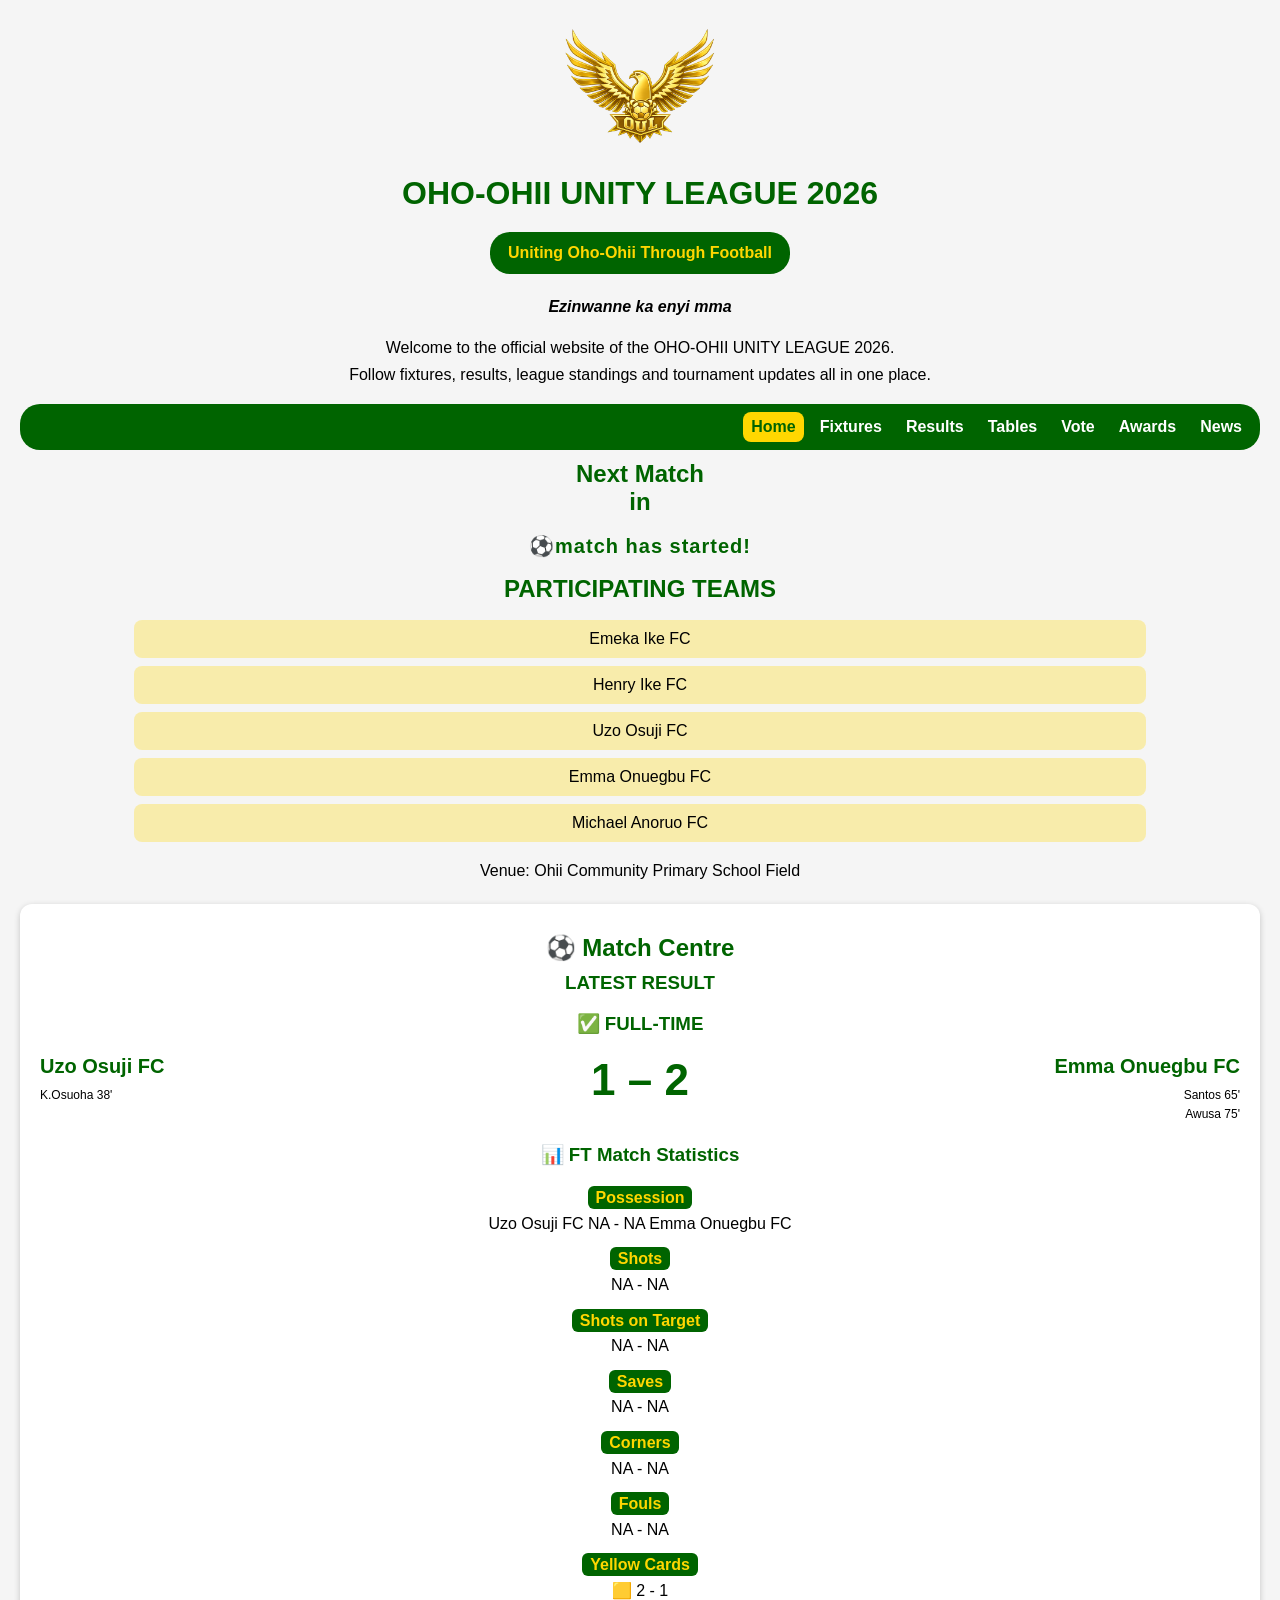
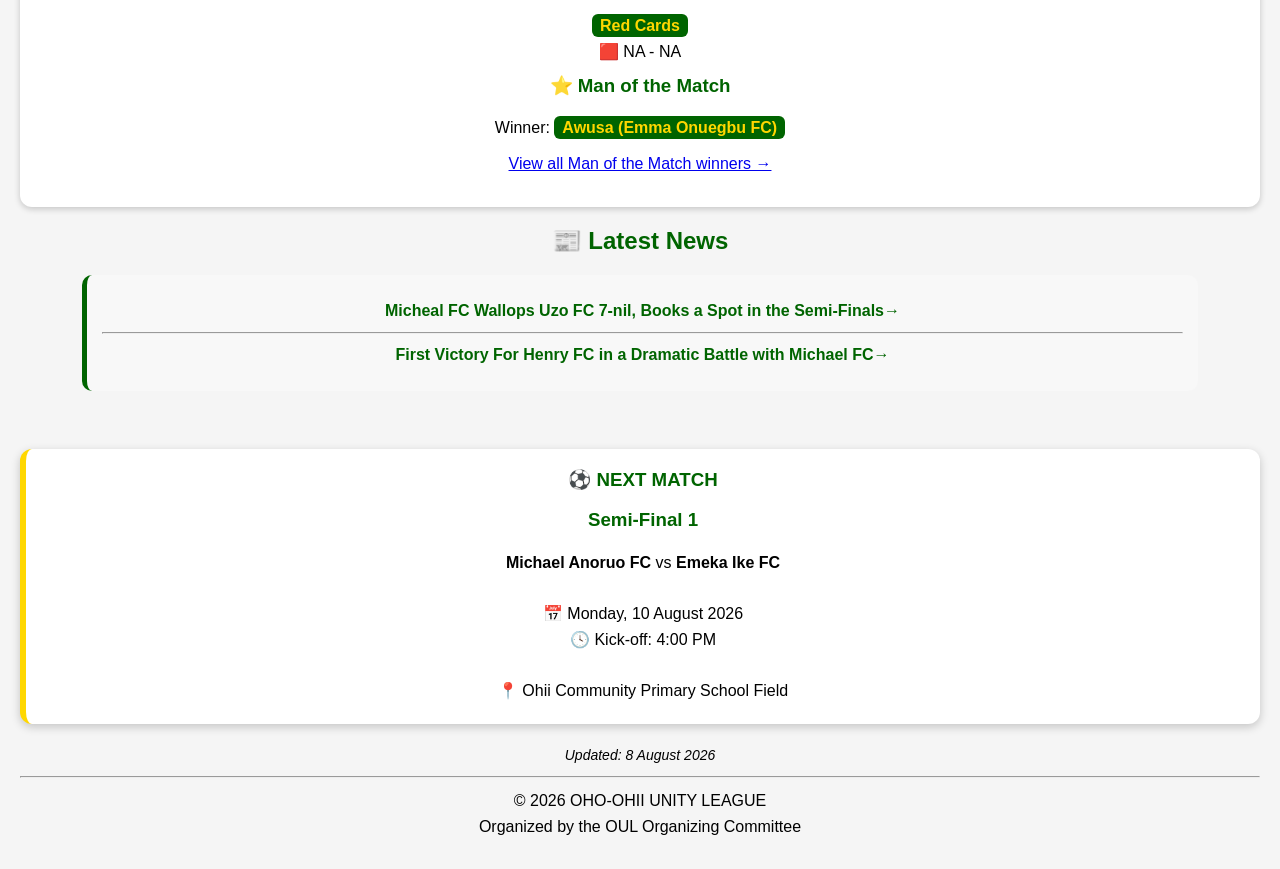
<file: index.html>
<!DOCTYPE html>
<html>
<head>
   <meta charset="UTF-8">
   <meta name="viewport" content="width=device-width, initial-scale=1.0">
    
      <title>OHO-0HII UNITY LEAGUE</title>
      <link rel="stylesheet" href="style.css">
</head>
<body>
    <img src="OUL logo2.png" alt="OUL Logo" width="150">
  <h1>OHO-OHII UNITY LEAGUE 2026</h1>
<p class="tagline">
Uniting Oho-Ohii Through Football
</p>
<p><em><strong>Ezinwanne ka enyi mma</strong></em></p>

<p class="welcome">
Welcome to the official website of the
OHO-OHII UNITY LEAGUE 2026.<br>
Follow fixtures, results, league standings and tournament updates all in one place.
</p>
 <div class="navbar">
    <div class="menu-icon" onclick="toggleMenu()">
        &#9776;
    </div>

    <div class="nav-links" id="navLinks">
        <a href="index.html" class="active">Home</a>
        <a href="fixtures.html">Fixtures</a>
        <a href="results.html">Results</a>
        <a href="tables.html">Tables</a>
        <a href="vote.html">Vote</a>
        <a href="awards.html">Awards</a>
        <a href="news.html">News</a>
     </div>
</div>
  <h2>Next Match<br>in</h2>
  <p id="countdown"></p>
  <h2>PARTICIPATING TEAMS</h2>
  <ul>
    <li>Emeka Ike FC</li>
    <li>Henry Ike FC</li>
    <li>Uzo Osuji FC</li>
    <li>Emma Onuegbu FC</li>
    <li>Michael Anoruo FC</li>
  </ul>
  <p>Venue: Ohii Community Primary School Field
  </p>
    
    <div class="result-card">
      
   <h2>⚽ Match Centre</h2>
  <h3>LATEST RESULT</h3>
  <h3>✅ FULL-TIME</h3>
<div class="scoreline">

    <div class="home-team">
      
        <div class="team-name">Uzo Osuji FC</div>
        
        <div class="scorers">
            K.Osuoha 38'<br>
            
        </div>
    </div>
    
    <div class="score">
        1 – 2
    </div>
    
    <div class="away-team">
        <div class="team-name">Emma Onuegbu FC</div>
        <div class="scorers">
           Santos 65' <br>
           Awusa 75'<br>
           
          
        
        </div>
    </div>

</div>


<h3>📊 FT Match Statistics</h3>

<p><strong>Possession</strong><br>
Uzo Osuji FC NA - NA Emma Onuegbu FC
</p>

<p><strong>Shots</strong><br>
 NA - NA
</p>
<p><strong>Shots on Target</strong><br>
NA - NA
</p>
<p><strong>Saves</strong><br>
NA - NA
</p>
<p><strong>Corners</strong><br>
NA - NA
</p>

<p><strong>Fouls</strong><br>
NA - NA
</p>

<p><strong>Yellow Cards</strong><br>
🟨 2 - 1
</p>

<p><strong>Red Cards</strong><br>
🟥 NA - NA
</p>
<h3>⭐ Man of the Match</h3>

<p>
Winner: <strong>Awusa (Emma Onuegbu FC)</strong>
</p>

<p>
<a href="motm.html">View all Man of the Match winners →</a>
</p>
</div>

<h2>📰 Latest News</h2>
<div class="news-card">
<p>
<a href="news.html">
  Micheal FC Wallops Uzo FC 7-nil, Books a Spot in the Semi-Finals→
</a>
</p>
<hr>
<p>
<a href="news.html">
First Victory For Henry FC in a Dramatic Battle with Michael FC→
</a>
</p>

</div>

 <br>

<div class="match-card">

  <h3>⚽ NEXT MATCH</h3>
   <h3>Semi-Final 1</h3>
    <p>
    <strong>Michael Anoruo FC</strong>
         vs
     <strong>Emeka Ike FC</strong>
      <br><br>
       📅 Monday, 10 August 2026
        <br>
       🕓 Kick-off: 4:00 PM
      <br><br>

     📍 Ohii Community Primary School Field
</p>
</div>



<footer>

<p class="last-updated">Updated: 8 August 2026</p>

<hr>

<p>
© 2026 OHO-OHII UNITY LEAGUE

<br>

Organized by the OUL Organizing Committee

</p>

</footer>

    <script src="script.js"></script>
</body>
</html>
</file>
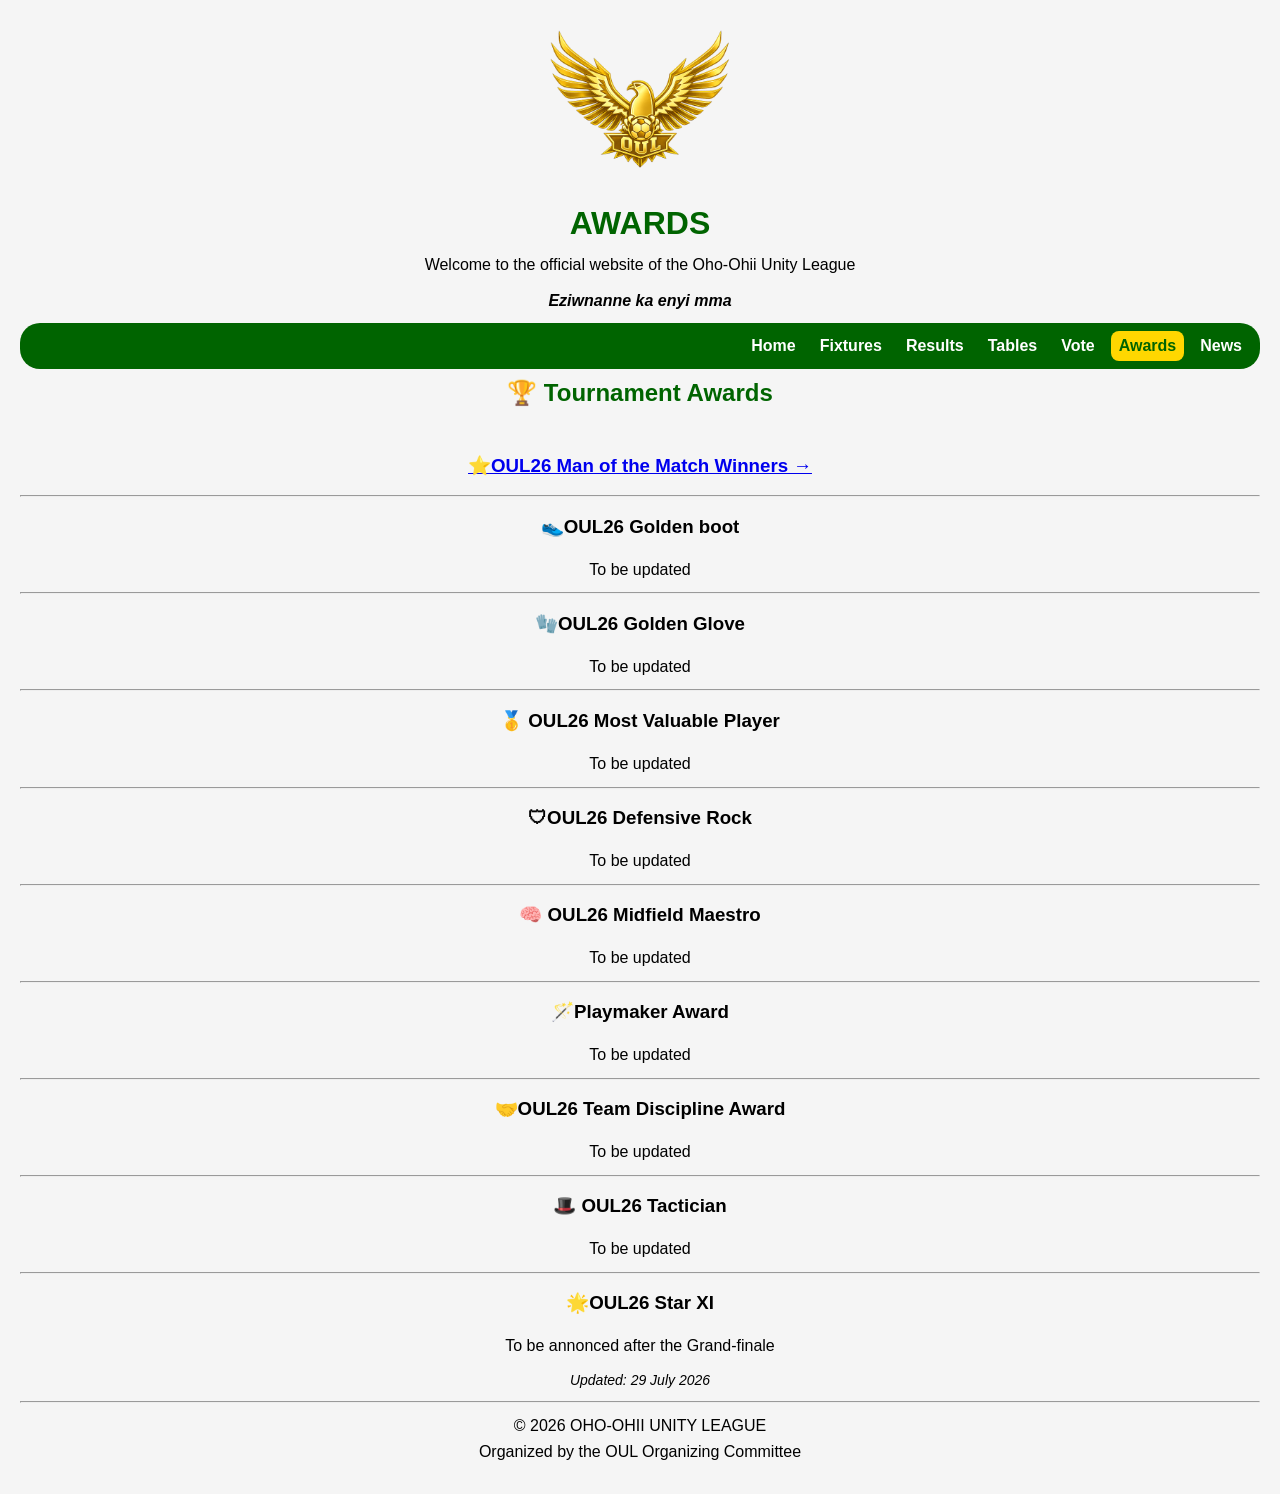
<file: awards.html>
<html>
<head>
   <meta charset="UTF-8">
   <meta name="viewport" content="width=device-width, initial-scale=1.0">
    
      <title>OHO-0HII UNITY LEAGUE</title>
      <link rel="stylesheet" href="style.css">
</head>
<body>
    <img src="OUL logo2.png" alt="OUL Logo" width="180">
  <h1>AWARDS</h1>
  <p>Welcome to the official website of the Oho-Ohii Unity League</p>
  <p><strong><em>Eziwnanne ka enyi mma</em></strong> 
  </p>
<div class="navbar">
    <div class="menu-icon" onclick="toggleMenu()">
        &#9776;
    </div>

    <div class="nav-links" id="navLinks">
        <a href="index.html">Home</a>
        <a href="fixtures.html">Fixtures</a>
        <a href="results.html">Results</a>
        <a href="tables.html">Tables</a>
        <a href="vote.html">Vote</a>
        <a href="awards.html" class="active">Awards</a>
         <a href="news.html">News</a>
    </div>
</div>
<h2>🏆 Tournament Awards</h2>
<br>
 <h3>
    <a href="motm.html">⭐OUL26 Man of the Match Winners →</a>
  </h3>
<hr>

<h3>&#128095;OUL26 Golden boot</h3>
 <p>To be updated</p>
 
 <hr>
 
 <h3>&#x1F9E4;OUL26 Golden Glove</h3>
  <p>To be updated</p>
  
  <hr>
  
 <h3>&#129351; OUL26 Most Valuable Player</h3>
 <p>To be updated</p>
 
 <hr>
 
 <h3>&#128737;OUL26 Defensive Rock</h3>
 <p>To be updated</p>
 
 <hr>
 
 <h3>&#129504; OUL26 Midfield Maestro</h3>
 <p>To be updated</p>
 
 <hr>
 
<h3>&#x1FA84;Playmaker Award</h3>
 <p>To be updated</p>
 
 <hr>
 
 <h3>&#129309;OUL26 Team Discipline Award</h3>
<p>To be updated</p>

<hr>

<h3>&#127913; OUL26 Tactician</h3>
<p>To be updated</p>

<hr>

 <h3>&#127775;OUL26 Star XI</h3>
 <p>To be annonced after the Grand-finale</p>
 
 
 
 <footer>
<p class="last-updated">Updated: 29 July 2026</p>

<hr>

<p>
© 2026 OHO-OHII UNITY LEAGUE

<br>

Organized by the OUL Organizing Committee

</p>

</footer>
  <script src="script.js"></script>
  </body>
</file>
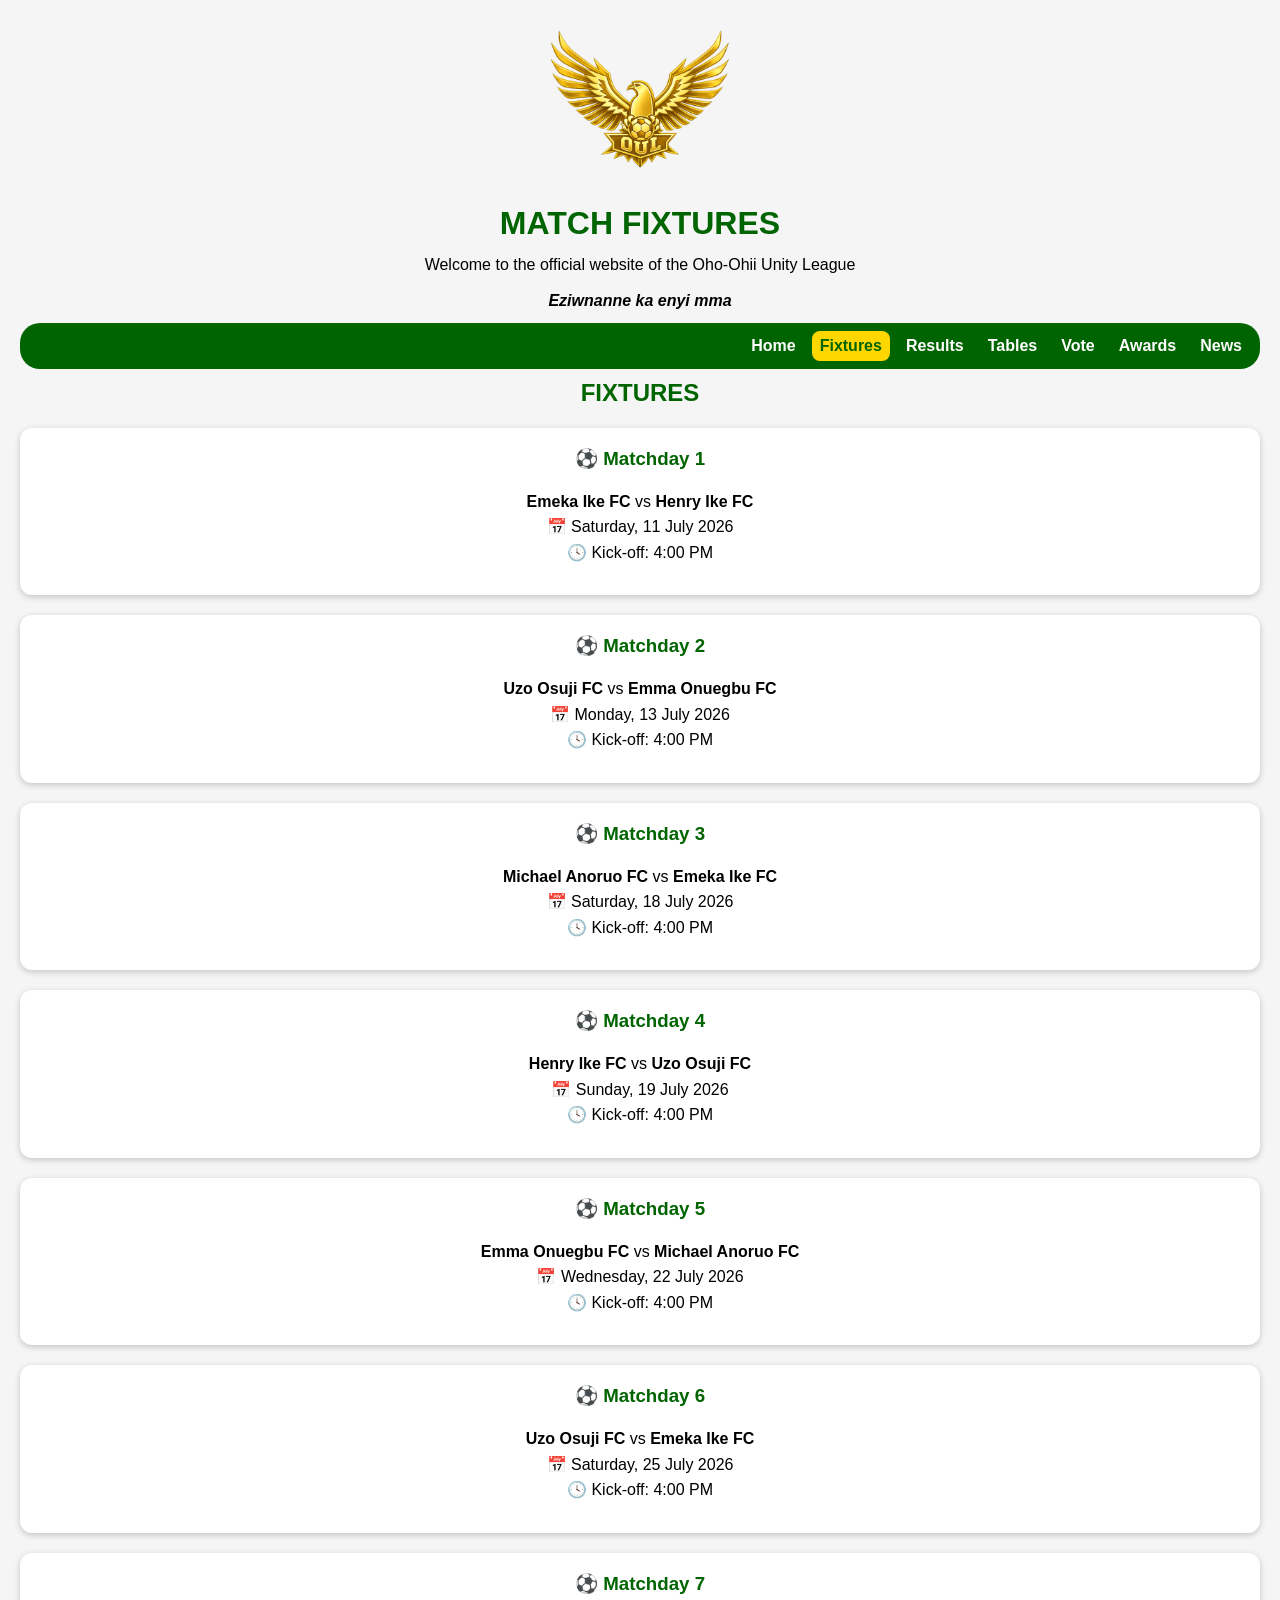
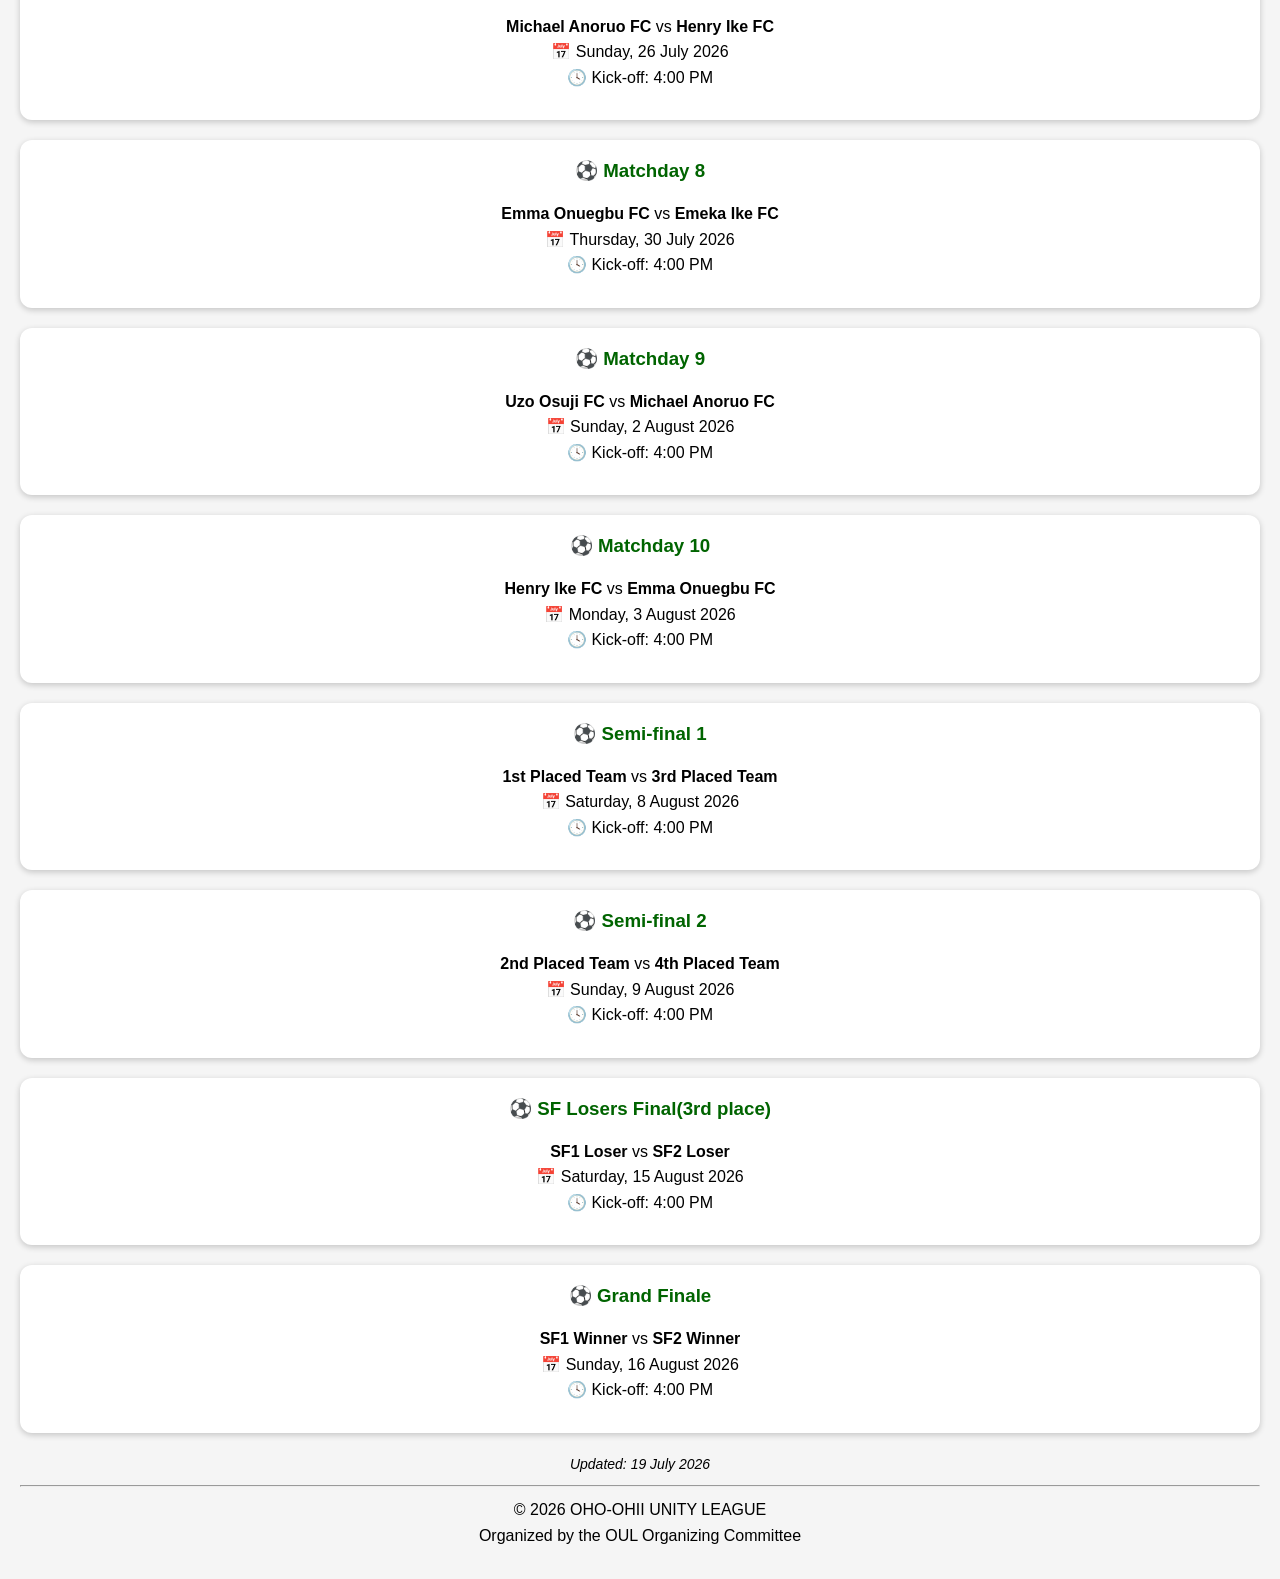
<file: fixtures.html>
<html>
<head>
   <meta charset="UTF-8">
   <meta name="viewport" content="width=device-width, initial-scale=1.0">
    
      <title>OHO-0HII UNITY LEAGUE</title>
      <link rel="stylesheet" href="style.css">
</head>
<body>
    <img src="OUL logo2.png" alt="OUL Logo" width="180">
  <h1>MATCH FIXTURES</h1>
  <p>
    Welcome to the official website of the Oho-Ohii Unity League
    </p>
  <p><strong><em>Eziwnanne ka enyi mma</em></strong> </p>
  
 <div class="navbar">
    <div class="menu-icon" onclick="toggleMenu()">
        &#9776;
    </div>

    <div class="nav-links" id="navLinks">
        <a href="index.html">Home</a>
        <a href="fixtures.html" class="active">Fixtures</a>
        <a href="results.html">Results</a>
        <a href="tables.html">Tables</a>
        <a href="vote.html">Vote</a>
        <a href="awards.html">Awards</a>
        <a href="news.html">News</a>
    </div>
</div>
  <h2>FIXTURES</h2>
  <div class="fixture-card">
  <h3>⚽ Matchday 1</h3>
    <p>
     <strong>Emeka Ike FC</strong>
       vs
      <strong>Henry Ike FC</strong>
        <br>
       📅 Saturday, 11 July 2026
        <br>
      🕓 Kick-off: 4:00 PM
    </p>
  </div>

  <div class="fixture-card">
  <h3>⚽ Matchday 2</h3>
    <p>
     <strong>Uzo Osuji FC</strong>
       vs
      <strong>Emma Onuegbu FC</strong>
        <br>
       📅 Monday, 13 July 2026
        <br>
      🕓 Kick-off: 4:00 PM
    </p>
  </div>
  
  <div class="fixture-card">
  <h3>⚽ Matchday 3</h3>
    <p>
     <strong>Michael Anoruo FC</strong>
       vs
      <strong>Emeka Ike FC</strong>
        <br>
       📅 Saturday, 18 July 2026
        <br>
      🕓 Kick-off: 4:00 PM
    </p>
  </div>
  
  <div class="fixture-card">
  <h3>⚽ Matchday 4</h3>
    <p>
     <strong>Henry Ike FC</strong>
       vs
      <strong>Uzo Osuji FC</strong>
        <br>
       📅 Sunday, 19 July 2026
        <br>
      🕓 Kick-off: 4:00 PM
    </p>
  </div>
  
  <div class="fixture-card">
  <h3>⚽ Matchday 5</h3>
    <p>
     <strong>Emma Onuegbu FC</strong>
       vs
      <strong>Michael Anoruo FC</strong>
        <br>
       📅 Wednesday, 22 July 2026
        <br>
      🕓 Kick-off: 4:00 PM
    </p>
  </div>
  
  <div class="fixture-card">
  <h3>⚽ Matchday 6</h3>
    <p>
     <strong>Uzo Osuji FC</strong>
       vs
      <strong>Emeka Ike FC</strong>
        <br>
       📅 Saturday, 25 July 2026
        <br>
      🕓 Kick-off: 4:00 PM
    </p>
  </div>
  
  <div class="fixture-card">
  <h3>⚽ Matchday 7</h3>
    <p>
     <strong>Michael Anoruo FC</strong>
       vs
      <strong>Henry Ike FC</strong>
        <br>
       📅 Sunday, 26 July 2026
        <br>
      🕓 Kick-off: 4:00 PM
    </p>
  </div>
  
  <div class="fixture-card">
  <h3>⚽ Matchday 8</h3>
    <p>
     <strong>Emma Onuegbu FC</strong>
       vs
      <strong>Emeka Ike FC</strong>
        <br>
       📅 Thursday, 30 July 2026
        <br>
      🕓 Kick-off: 4:00 PM
    </p>
  </div>
  
  <div class="fixture-card">
  <h3>⚽ Matchday 9</h3>
    <p>
     <strong>Uzo Osuji FC</strong>
       vs
      <strong>Michael Anoruo FC</strong>
        <br>
       📅 Sunday, 2 August 2026
        <br>
      🕓 Kick-off: 4:00 PM
    </p>
  </div>
  
  <div class="fixture-card">
  <h3>⚽ Matchday 10</h3>
    <p>
     <strong>Henry Ike FC</strong>
       vs
      <strong>Emma Onuegbu FC</strong>
        <br>
       📅 Monday, 3 August 2026
        <br>
      🕓 Kick-off: 4:00 PM
    </p>
  </div>
  
  <div class="fixture-card">
  <h3>⚽ Semi-final 1</h3>
    <p> 
     <strong>1st Placed Team</strong>
       vs
      <strong>3rd Placed Team</strong>
        <br>
       📅 Saturday, 8 August 2026
        <br>
      🕓 Kick-off: 4:00 PM
    </p>
  </div>
  
  <div class="fixture-card">
  <h3>⚽ Semi-final 2</h3>
    <p>
     <strong>2nd Placed Team</strong>
       vs
      <strong>4th Placed Team</strong>
        <br>
       📅 Sunday, 9 August 2026
        <br>
      🕓 Kick-off: 4:00 PM
    </p>
  </div>
  
  <div class="fixture-card">
  <h3>⚽ SF Losers Final(3rd place)</h3>
    <p>
     <strong>SF1 Loser</strong>
       vs
      <strong>SF2 Loser</strong>
        <br>
       📅 Saturday, 15 August 2026
        <br>
      🕓 Kick-off: 4:00 PM
    </p>
  </div>
  
  <div class="fixture-card">
  <h3>⚽ Grand Finale</h3>
    <p>
     <strong>SF1 Winner</strong>
       vs
      <strong>SF2 Winner</strong>
        <br>
       📅 Sunday, 16 August 2026
        <br>
      🕓 Kick-off: 4:00 PM
    </p>
  </div>
  
<footer>
<p class="last-updated">Updated: 19 July 2026</p>

<hr>

<p>
© 2026 OHO-OHII UNITY LEAGUE

<br>

Organized by the OUL Organizing Committee

</p>

</footer>
  <script src="script.js"></script>
  </body>
</file>
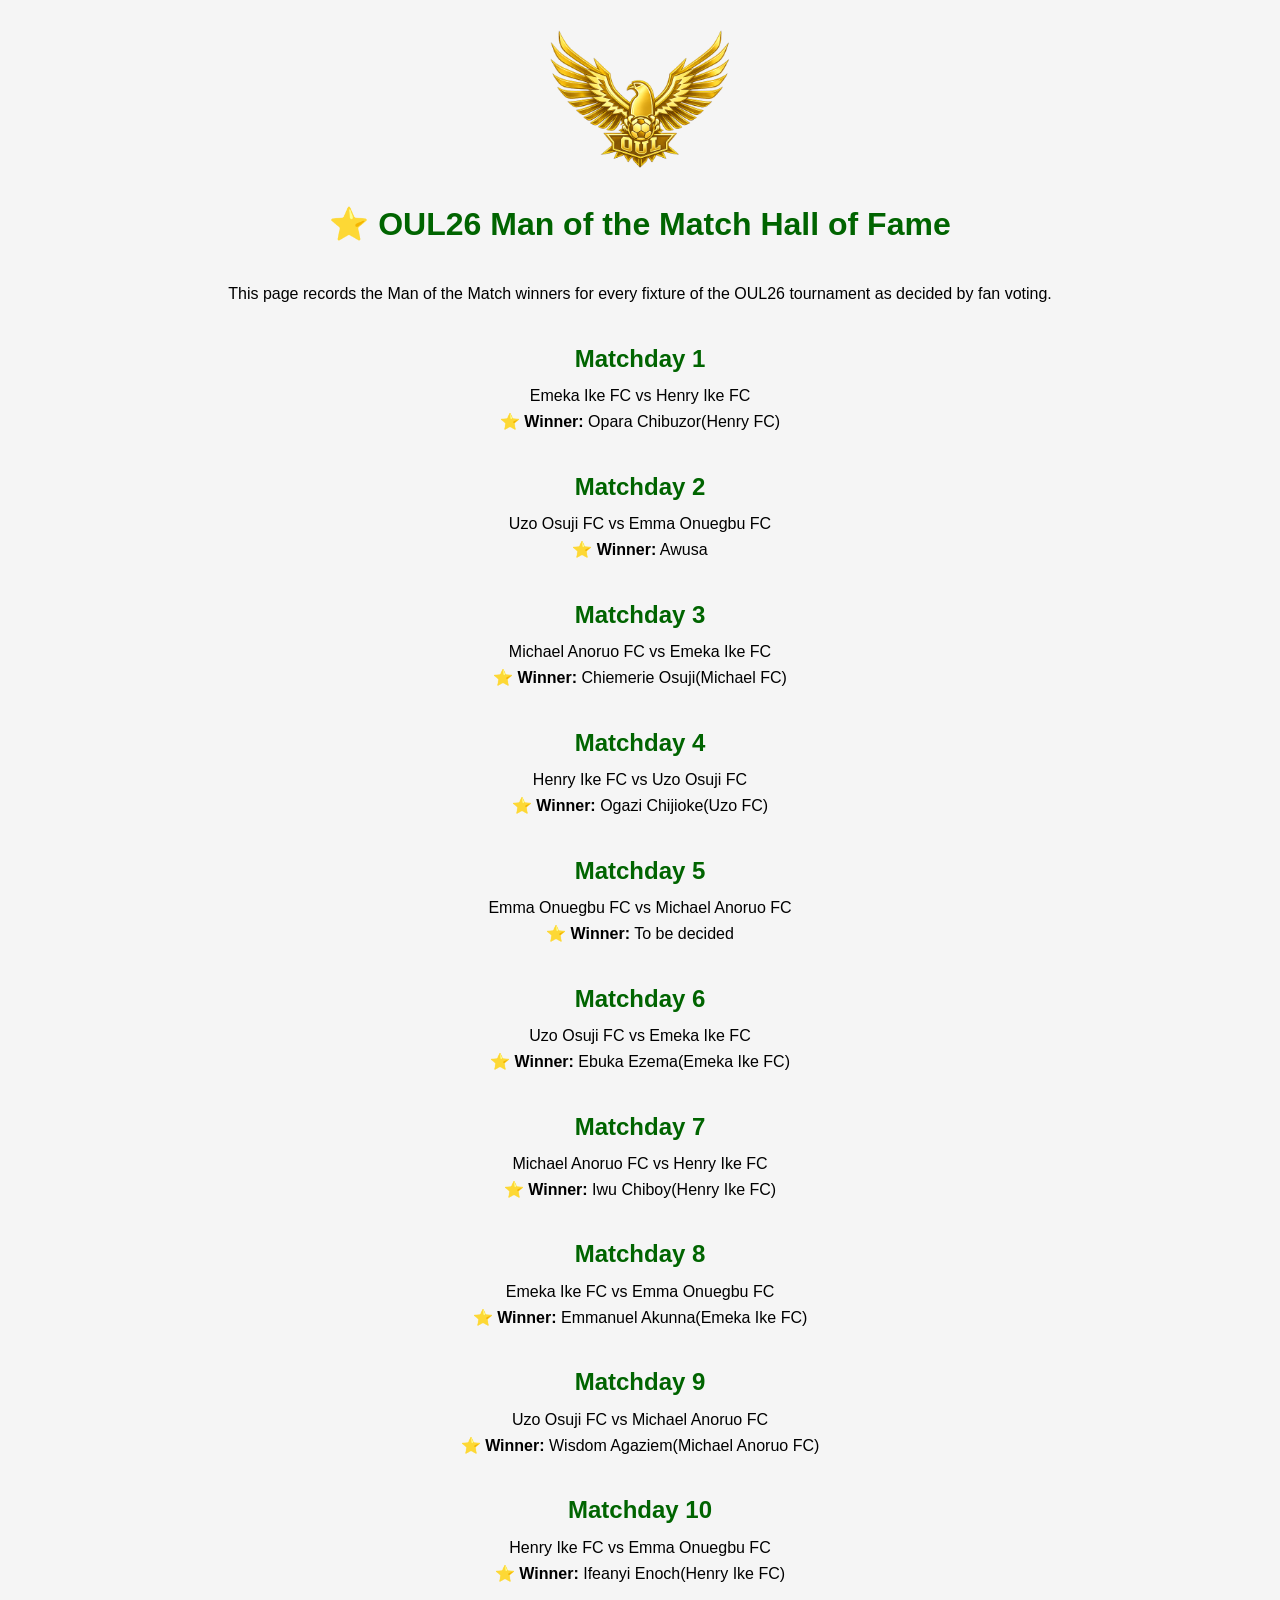
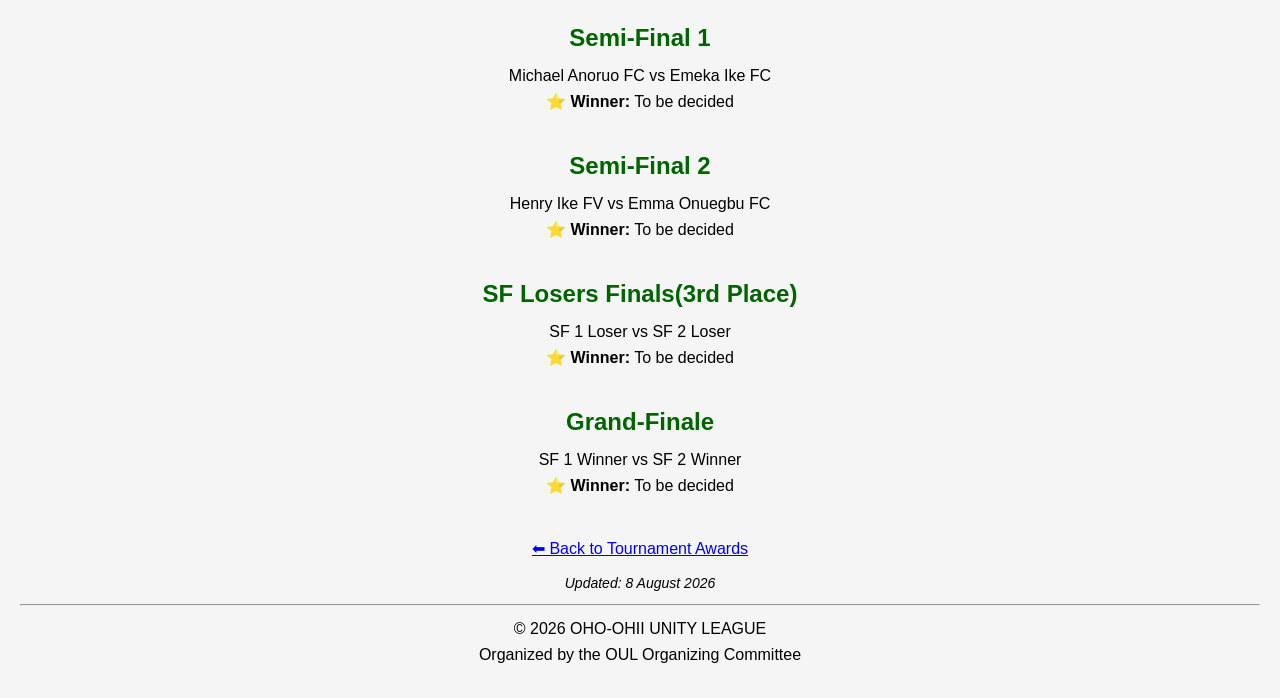
<file: motm.html>
<html>
<head>
   <meta charset="UTF-8">
   <meta name="viewport" content="width=device-width, initial-scale=1.0">
    
      <title>OHO-0HII UNITY LEAGUE</title>
      <link rel="stylesheet" href="style.css">
</head>
<body>
    <img src="OUL logo2.png" alt="OUL Logo" width="180">
  <h1>&#11088; OUL26 Man of the Match Hall of Fame</h1>
  <br>
  <p>This page records the Man of the Match winners for every fixture of the OUL26 tournament as decided by fan voting.
</p>
<br>
  
<div class="motm-card">
    <h2>Matchday 1</h2>

    <p>
        Emeka Ike FC vs Henry Ike FC
        <br>
        <strong>&#11088; Winner:</strong> Opara Chibuzor(Henry FC)
    </p>
</div>

<br>

<div class="motm-card">
    <h2>Matchday 2</h2>
    <p>
        Uzo Osuji FC vs Emma Onuegbu FC
        <br>
        <strong>&#11088; Winner:</strong> Awusa
    </p>
</div>  

<br>

<div class="motm-card">
    <h2>Matchday 3</h2>
    <p>
        Michael Anoruo FC vs Emeka Ike FC
        <br>
        <strong>&#11088; Winner:</strong> Chiemerie Osuji(Michael FC)
    </p>
</div>

<br>

<div class="motm-card">
    <h2>Matchday 4</h2>
    <p>
        Henry Ike FC vs Uzo Osuji FC 
        <br>
        <strong>&#11088; Winner:</strong> Ogazi Chijioke(Uzo FC)
    </p>
</div>

<br>

<div class="motm-card">
    <h2>Matchday 5</h2>
    <p>
       Emma Onuegbu FC vs Michael Anoruo FC
        <br>
        <strong>&#11088; Winner:</strong> To be decided
    </p>
</div>

<br>

<div class="motm-card">
    <h2>Matchday 6</h2>
    <p>
        Uzo Osuji FC vs Emeka Ike FC
        <br>
        <strong>&#11088; Winner:</strong> Ebuka Ezema(Emeka Ike FC)
    </p>
</div>

<br>

<div class="motm-card">
    <h2>Matchday 7</h2>
    <p>
        Michael Anoruo FC vs Henry Ike FC
        <br>
        <strong>&#11088; Winner:</strong> Iwu Chiboy(Henry Ike FC)
    </p>
</div>
<br>

<div class="motm-card">
    <h2>Matchday 8</h2>
    <p>
        Emeka Ike FC vs Emma Onuegbu FC
        <br>
        <strong>&#11088; Winner:</strong> Emmanuel Akunna(Emeka Ike FC)
    </p>
</div>

<br>

<div class="motm-card">
    <h2>Matchday 9</h2>
    <p>
        Uzo Osuji FC vs Michael Anoruo FC
        <br>
        <strong>&#11088; Winner:</strong> Wisdom Agaziem(Michael Anoruo FC)
    </p>
</div> 

<br>

<div class="motm-card">
    <h2>Matchday 10</h2>
    <p>
        Henry Ike FC vs Emma Onuegbu FC
        <br>
        <strong>&#11088; Winner:</strong> Ifeanyi Enoch(Henry Ike FC)
    </p>
</div>  

<br>

<div class="motm-card">
    <h2>Semi-Final 1</h2>
    <p>
      Michael Anoruo FC vs Emeka Ike FC
        <br>
        <strong>&#11088; Winner:</strong> To be decided
    </p>
</div>

<br>

<div class="motm-card">
    <h2>Semi-Final 2</h2>
    <p>
      Henry Ike FV vs Emma Onuegbu FC
        <br>
        <strong>&#11088; Winner:</strong> To be decided
    </p>
</div>

<br>

<div class="motm-card">
    <h2>SF Losers Finals(3rd Place)</h2>
    <p>
        SF 1 Loser vs SF 2 Loser
        <br>
        <strong>&#11088; Winner:</strong> To be decided
    </p>
</div>

<br>

<div class="motm-card">
    <h2>Grand-Finale</h2>
    <p>
       SF 1 Winner vs SF 2 Winner
        <br>
        <strong>&#11088; Winner:</strong> To be decided
    </p>
</div>  
<br>
<p>
<a href="awards.html">⬅ Back to Tournament Awards</a>
</p>
  <footer>
<p class="last-updated">Updated: 8 August 2026</p>

<hr>

<p>
© 2026 OHO-OHII UNITY LEAGUE

<br>

Organized by the OUL Organizing Committee

</p>

</footer>
  
  </body>
</file>
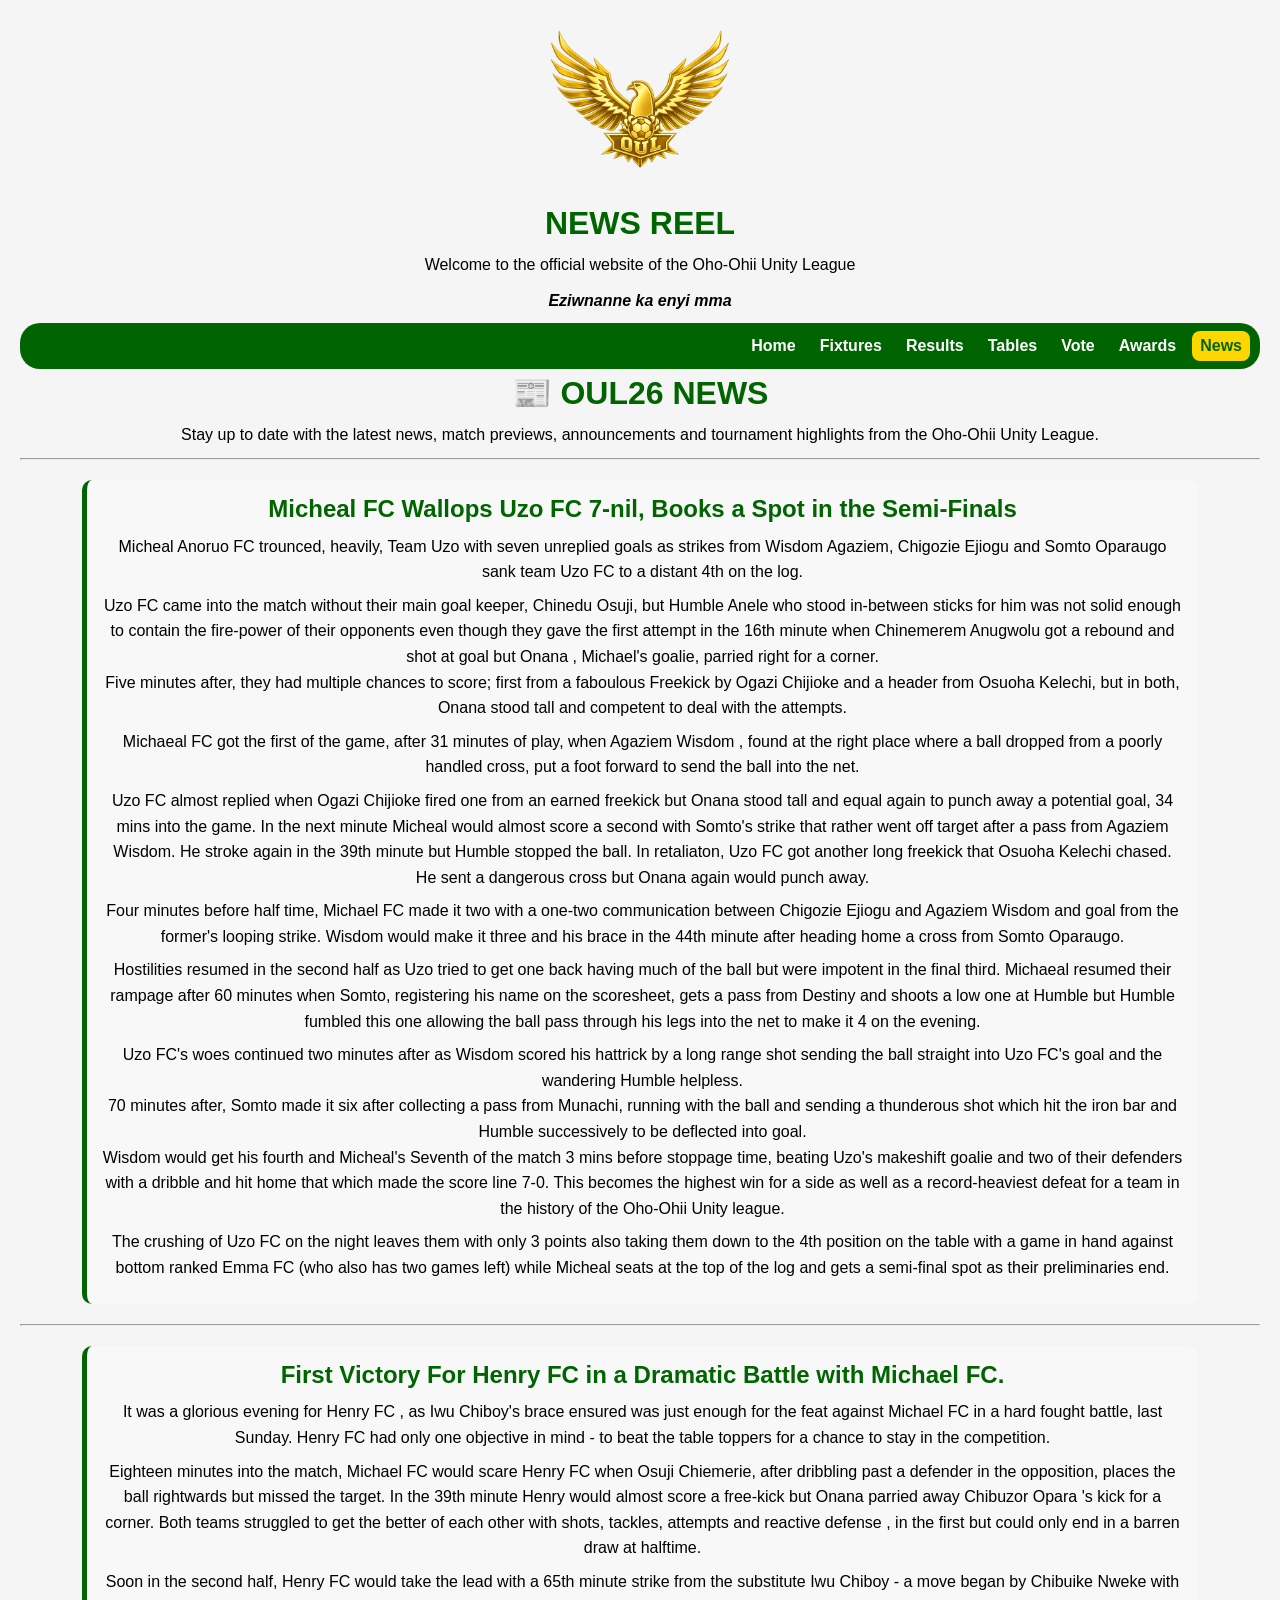
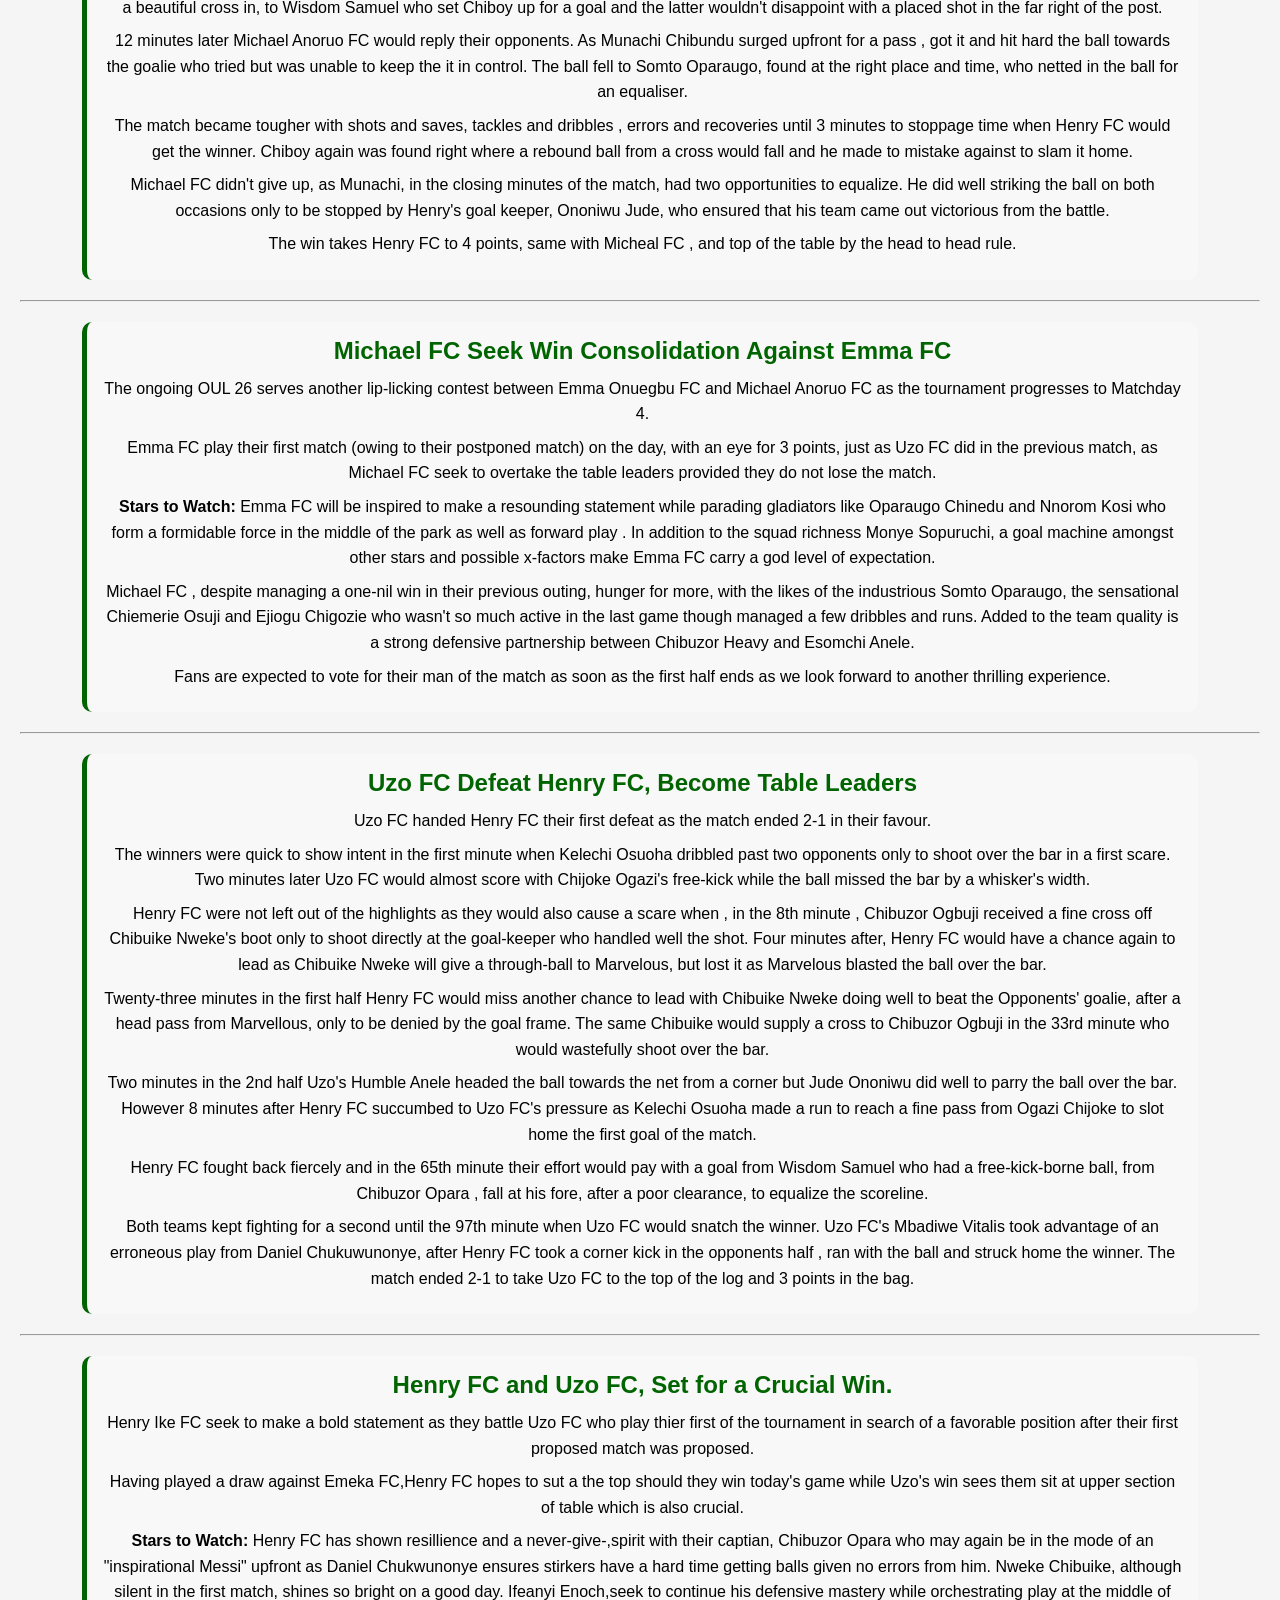
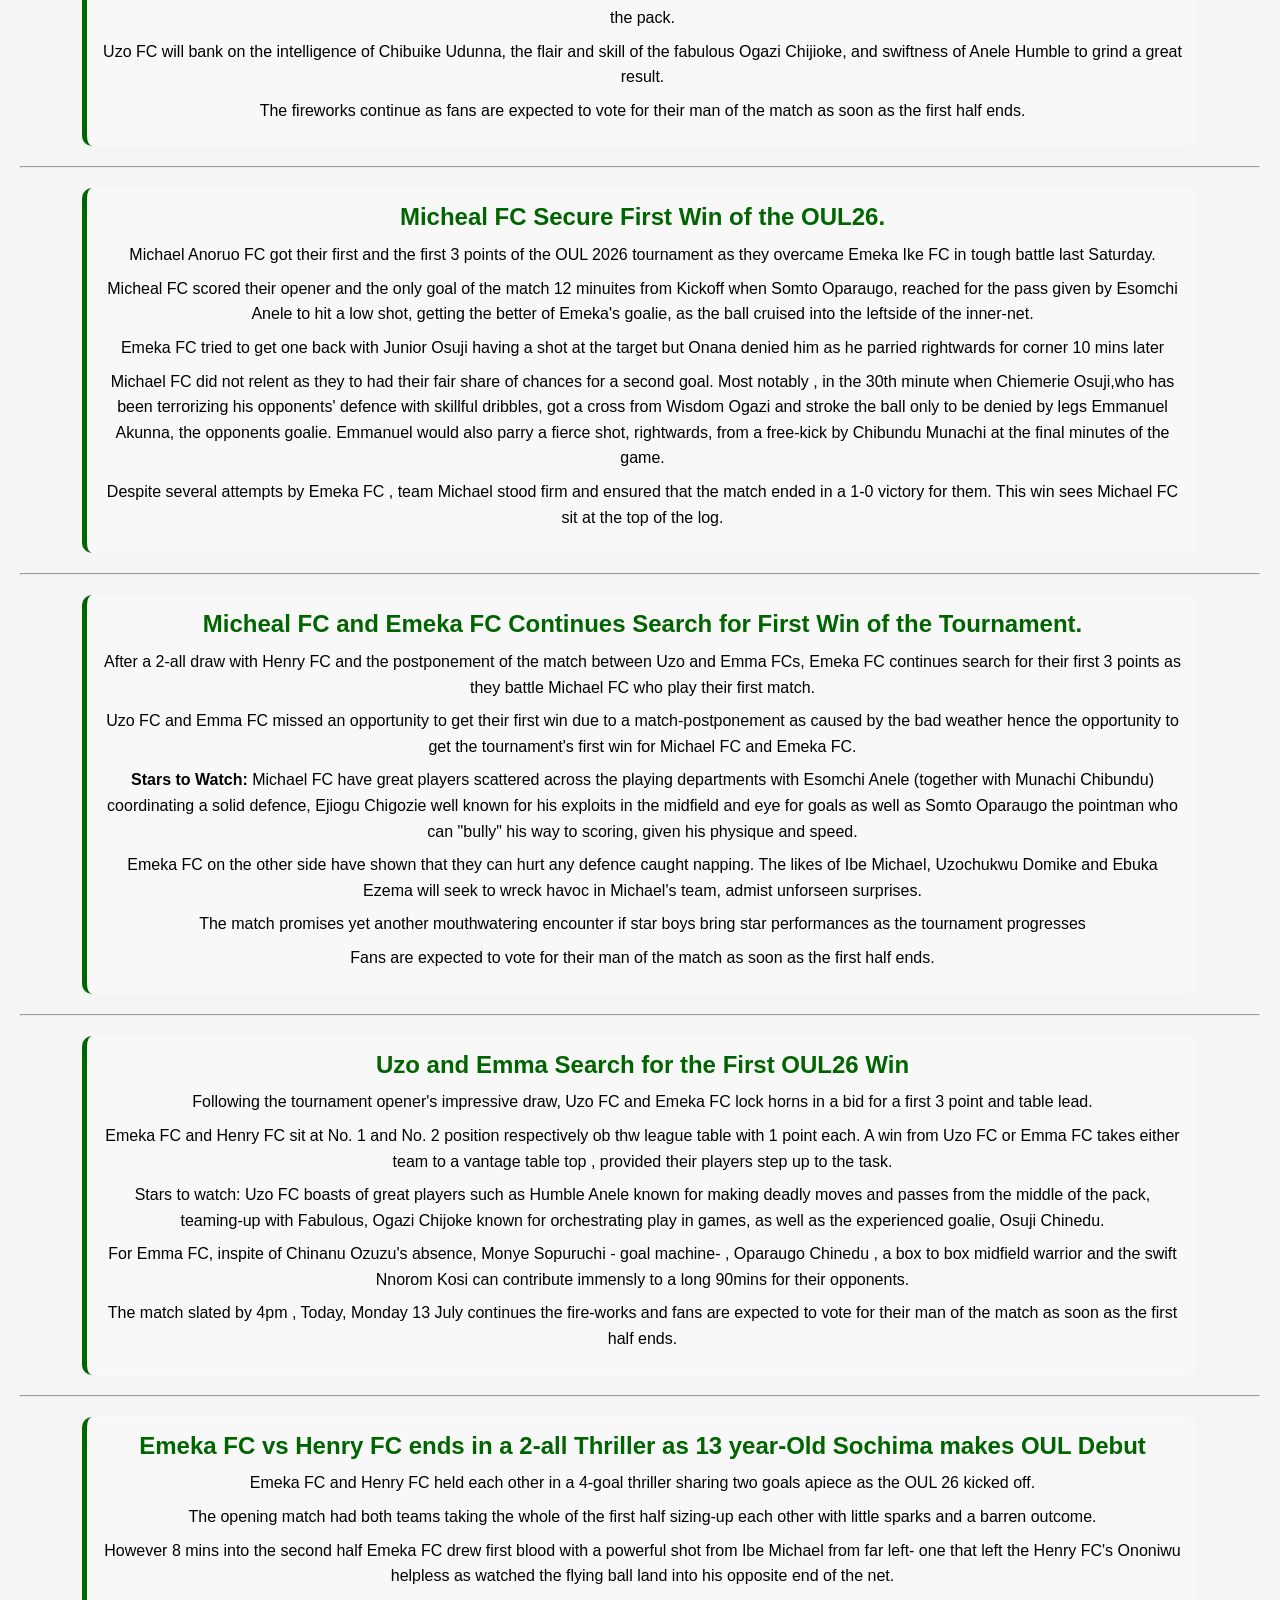
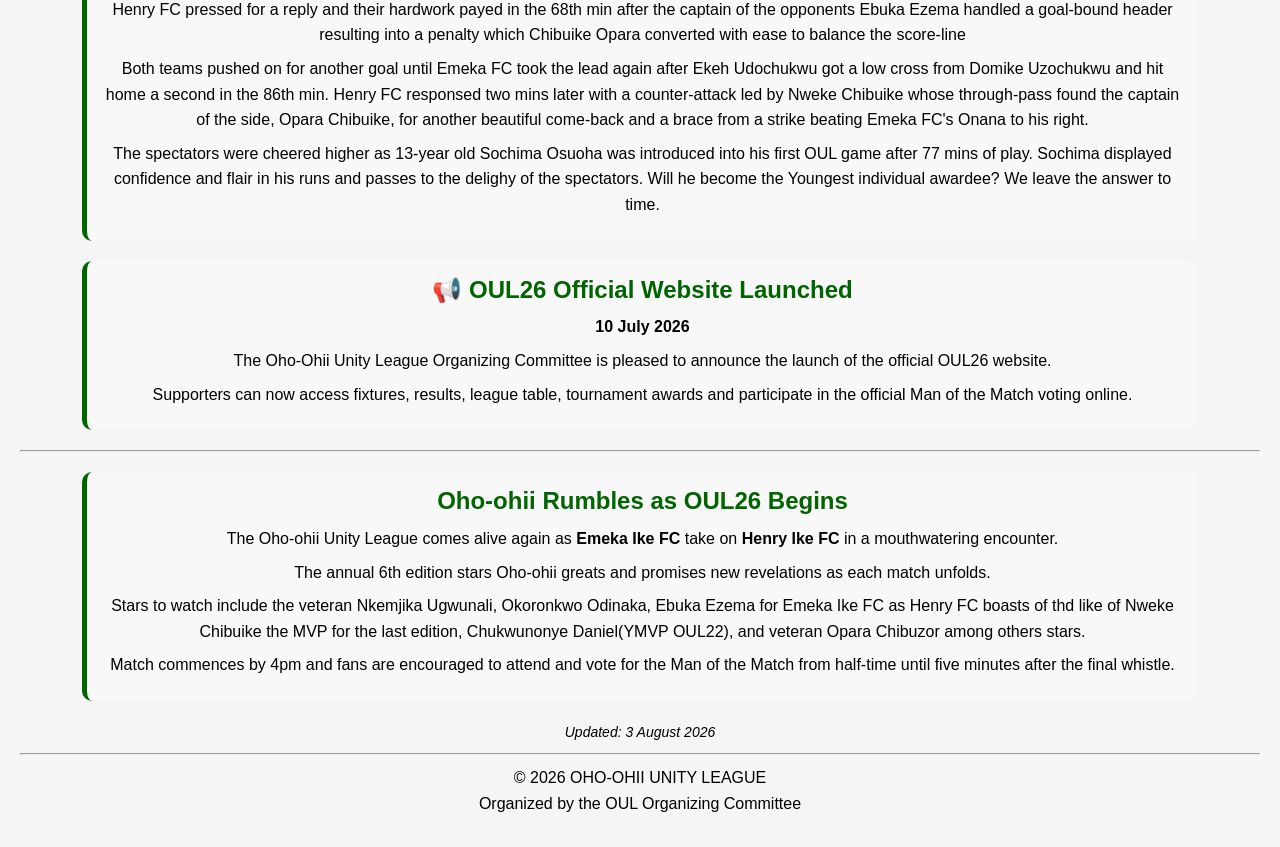
<file: news.html>
<html>
<head>
   <meta charset="UTF-8">
   <meta name="viewport" content="width=device-width, initial-scale=1.0">
    
      <title>OHO-0HII UNITY LEAGUE</title>
      <link rel="stylesheet" href="style.css">
</head>
<body>
    <img src="OUL logo2.png" alt="OUL Logo" width="180">
  <h1>NEWS REEL</h1>
  <p>Welcome to the official website of the Oho-Ohii Unity League</p>
  <p><strong><em>Eziwnanne ka enyi mma</em></strong> 
  </p>
 <div class="navbar">
    <div class="menu-icon" onclick="toggleMenu()">
        &#9776;
    </div>

    <div class="nav-links" id="navLinks">
        <a href="index.html">Home</a>
        <a href="fixtures.html">Fixtures</a>
        <a href="results.html">Results</a>
        <a href="tables.html">Tables</a>
        <a href="vote.html">Vote</a>
        <a href="awards.html">Awards</a>
        <a href="news.html" class="active">News</a>
    </div>
 </div>
    <h1>📰 OUL26 NEWS</h1>

<p>
Stay up to date with the latest news, match previews, announcements and tournament highlights from the Oho-Ohii Unity League.
</p>
<hr>
<div class="news-card">
  <h2>Micheal FC Wallops Uzo FC 7-nil, Books a Spot in the Semi-Finals</h2>
  <p>
    Micheal Anoruo FC trounced, heavily, Team Uzo with seven unreplied goals as strikes from Wisdom Agaziem, Chigozie Ejiogu and Somto Oparaugo sank team Uzo FC to a distant 4th on the log.
  </p>
  <p>
    Uzo FC came into the match without their main goal keeper, Chinedu Osuji, but Humble Anele who stood in-between sticks for him was not solid enough to contain the fire-power of their opponents even though they gave the first attempt in the 16th minute when Chinemerem Anugwolu got a rebound and shot at goal but Onana , Michael's goalie, parried right for a corner.<br>
    Five minutes after, they had multiple chances to score; first from a faboulous Freekick by Ogazi Chijioke and a header from Osuoha Kelechi, but in both, Onana stood tall and competent to deal with the attempts.
  </p>
  <p>
    Michaeal FC got the first of the game, after 31 minutes of play, when Agaziem Wisdom , found at the right place where a ball dropped from a poorly handled cross, put a foot forward to send the ball into the net.
  </p>
  <p>
    Uzo FC almost replied when Ogazi Chijioke fired one from an earned freekick but Onana stood tall and equal again to punch away a potential goal, 34 mins into the game. In the next minute Micheal would almost score a second with Somto's strike that rather went off target after a pass from Agaziem Wisdom. He stroke again in the 39th minute but Humble stopped the ball. In retaliaton, Uzo FC got another long freekick that Osuoha Kelechi chased. He sent a dangerous cross but Onana again would punch away.
  </p>
  <p>
    Four minutes before half time, Michael FC made it two with a one-two communication between Chigozie Ejiogu and Agaziem Wisdom and goal from the former's looping strike. 
    Wisdom would make it three and his brace in the 44th minute after heading home a cross from Somto Oparaugo.
  </p>
  <p>
    Hostilities resumed in the second half as Uzo tried to get one back having much of the ball but were impotent in the final third. Michaeal resumed their rampage after 60 minutes when Somto, registering his name on the scoresheet, gets a pass from Destiny and shoots a low one at Humble but Humble fumbled this one allowing the ball pass through his legs into the net to make it 4 on the evening.
  </p>
  <p>
    Uzo FC's woes continued two minutes after as Wisdom scored his hattrick by a long range shot sending the ball straight into Uzo FC's goal and the wandering Humble helpless.<br>
    70 minutes after, Somto made it six after collecting a pass from Munachi, running with the ball and sending a thunderous shot which hit the iron bar and Humble successively to be deflected into goal. <br>
    Wisdom would get his fourth and Micheal's Seventh of the match 3 mins before stoppage time, beating Uzo's makeshift goalie and two of their defenders with a dribble and hit home that which made the score line 7-0. This becomes the highest win for a side as well as a record-heaviest defeat for a team in the history of the Oho-Ohii Unity league.
  </p>
  <p>
    The crushing of Uzo FC on the night leaves them with only 3 points also taking them down to the 4th position on the table with a game in hand against bottom ranked Emma FC (who also has two games left) while Micheal seats at the top of the log and gets a semi-final spot as their preliminaries end.
  </p>
</div>
<hr>
<div class="news-card">
  <h2>First Victory For Henry FC in a Dramatic Battle with Michael FC.  </h2>
  <p>It was a glorious evening for Henry FC , as Iwu Chiboy's brace ensured was just enough for the feat against Michael FC in a hard fought battle, last Sunday. Henry FC had only one objective in mind - to beat the table toppers for a chance to stay in the competition. 
  </p>
  <p>
    Eighteen minutes into the match, Michael FC would scare Henry FC when Osuji Chiemerie, after dribbling past a defender in the opposition, places the ball rightwards but missed the target.  In the 39th minute Henry would almost score a free-kick but Onana  parried away Chibuzor Opara 's kick for a corner.  Both teams struggled to get the better of each other with shots, tackles, attempts and reactive defense , in the first but could only end in a barren draw at halftime. 
  </p>
  <p>
    Soon in the second half, Henry FC would take the lead with a 65th minute strike from the substitute Iwu Chiboy - a move began by Chibuike Nweke with a beautiful cross in, to Wisdom Samuel who set Chiboy up for a goal and the latter wouldn't disappoint with a placed shot in the far right of the post. 
  </p>
  <p>
    12 minutes later Michael Anoruo FC would reply their opponents. As Munachi Chibundu surged upfront for a pass , got it and hit hard the ball towards the goalie who tried but was unable to keep the it in control. The ball fell to Somto Oparaugo, found at the right place and time, who netted in the ball for an equaliser. 
  </p>
  <p>
    The match became tougher with shots and saves, tackles and dribbles , errors and recoveries until 3 minutes to stoppage time when Henry FC would get the winner. Chiboy again was found right where a rebound ball from a cross would fall and he made to mistake against to slam it home. 
  </p>
  <p>
    Michael FC didn't give up, as Munachi, in the closing minutes of the match, had two opportunities to equalize. He did well striking the ball on both occasions only to be stopped by Henry's goal keeper,  Ononiwu Jude, who ensured that  his team came out victorious from the battle. 
  </p>
  <p>
    The win takes Henry FC to 4 points, same with Micheal FC , and top of the table by the head to head rule.
  </p>
</div>
<hr>
<div class="news-card">
  <h2>Michael FC Seek Win Consolidation Against Emma FC</h2>
  <p>
    The ongoing OUL 26 serves  another lip-licking contest between Emma Onuegbu FC and Michael Anoruo FC as the tournament progresses to Matchday 4. 
  </p>
  <p>
    Emma FC play their first match (owing to their postponed match) on the day, with an eye for 3 points, just as Uzo FC did in the previous match, as Michael FC seek to overtake the table leaders provided they do not lose the match. 
  </p>
  <p>
    <strong>Stars to Watch:</strong>
    Emma FC will be inspired to make a resounding statement while parading gladiators like Oparaugo Chinedu and Nnorom Kosi who form a formidable force in the middle of the park as well as forward play . In addition to the squad richness Monye Sopuruchi, a goal machine amongst other stars and possible x-factors make Emma FC carry a god level of expectation. 
  </p>
  <p>
    Michael FC , despite managing a one-nil win in their previous outing,  hunger for more, with the likes of the industrious Somto Oparaugo, the sensational Chiemerie Osuji and Ejiogu Chigozie who wasn't so much active in the last game though managed a few dribbles and runs. Added to the team quality is a strong defensive partnership between Chibuzor Heavy and Esomchi Anele.
  </p>
  <p>Fans are expected to vote for their man of the match as soon as the first half ends as we look forward to another thrilling experience.  
  </p>
</div>
<hr>
<div class="news-card">
  <h2>Uzo FC Defeat Henry FC, Become Table Leaders</h2>
  <p>
    Uzo FC handed Henry FC their first defeat as the match ended 2-1 in their favour. 
  </p>
  <p>
    The winners were quick to show intent in the first minute when Kelechi Osuoha dribbled past two opponents only to shoot over the bar in a first scare. Two minutes later Uzo  FC would almost score with Chijoke Ogazi's free-kick while the ball missed the bar by a whisker's width. 
  </p>
  <p>
    Henry FC were not left out of the highlights as they would also cause a scare when , in the 8th minute , Chibuzor Ogbuji received a fine cross off  Chibuike Nweke's boot only to shoot directly at the goal-keeper who handled well the shot. Four minutes after, Henry FC would have a chance again to lead as Chibuike Nweke will give a through-ball to Marvelous, but lost it as Marvelous blasted the ball over the bar. 
  </p>
  <p>
    Twenty-three minutes in the first half Henry FC would miss another chance to lead with Chibuike Nweke doing well to beat the Opponents' goalie, after a head pass from Marvellous, only to be denied by the goal frame.  The same Chibuike would supply a cross to Chibuzor Ogbuji in the 33rd minute who would wastefully shoot over the bar.
  </p>
  <p>
    Two minutes in the 2nd half  Uzo's Humble Anele headed the ball towards the net from a corner but Jude Ononiwu did well to parry the ball over the bar. However 8 minutes after Henry FC succumbed to Uzo FC's pressure as Kelechi Osuoha made a run to reach a fine pass from Ogazi Chijoke to slot home the first goal of the match.
  </p>
  <p>
    Henry FC fought back fiercely and in the 65th minute their effort would pay with a goal from Wisdom Samuel who had a free-kick-borne ball, from Chibuzor Opara , fall at his fore, after a poor clearance, to equalize the scoreline. 
  </p>
  <p>
    Both teams kept fighting for a second until the 97th minute when Uzo FC would snatch the winner. Uzo FC's Mbadiwe Vitalis took advantage of an erroneous play from Daniel Chukuwunonye, after Henry FC took a corner kick in the opponents half , ran with the ball and struck home the winner. 
The match ended 2-1 to take Uzo FC to the top of the log and 3 points in the bag. 
  </p>
</div>
<hr>
<div class="news-card">
      <h2>Henry FC and Uzo FC, Set for a Crucial Win.</h2>
      <p>
        Henry Ike FC seek to make a bold statement as they battle Uzo FC who play thier first of the tournament in search of a favorable position after their first proposed match was proposed.
      </p>
      <p>
        Having played a draw against Emeka FC,Henry FC hopes to sut a the top should they win today's game while Uzo's win sees them sit at upper section of table which is also crucial.
      </p>
      <p><strong>Stars to Watch:</strong>
      Henry FC has shown resillience and a never-give-,spirit with their captian, Chibuzor Opara who may again be in the mode of an "inspirational Messi" upfront as Daniel Chukwunonye ensures stirkers have a hard time getting balls given no errors from him. Nweke Chibuike, although silent in the first match, shines so bright on a good day. Ifeanyi Enoch,seek to continue his defensive mastery while orchestrating play at the middle of the pack.
      </p>
      <p>
        Uzo FC will bank on the intelligence of Chibuike Udunna, the flair and skill of the fabulous Ogazi Chijioke, and swiftness of Anele Humble to grind a great result. 
      </p>
      <p>The fireworks continue as fans are expected to vote for their man of the match as soon as the first half ends. 
  </p>
</div>
<hr>
<div class="news-card">
    <h2>Micheal FC Secure First Win of the OUL26.</h2>
    <p>
      Michael Anoruo FC got their first and the first 3 points of the OUL 2026 tournament as they overcame Emeka Ike FC in tough battle last Saturday.
    </p>
    <p>
      Micheal FC scored their opener and the only goal of the match 12 minuites from Kickoff when Somto Oparaugo, reached for the pass given by Esomchi Anele to hit a low shot, getting the better of Emeka's goalie, as the ball cruised into the leftside of the inner-net. 
    </p>
    <p>Emeka FC tried to get one back with Junior Osuji having a shot at the target but Onana denied him as he parried rightwards for  corner 10 mins later </p>
    <p>
      Michael FC did not relent as they to had their fair share of chances for a second goal. Most notably , in the 30th minute when Chiemerie Osuji,who has been terrorizing his opponents' defence with skillful dribbles, got a cross from Wisdom Ogazi and stroke the ball only to be denied by legs Emmanuel Akunna, the opponents goalie. Emmanuel would also parry a fierce shot, rightwards, from a free-kick by Chibundu Munachi at the final minutes of the game.
    </p>
    <p>
      Despite several attempts by Emeka FC , team Michael stood firm and ensured that the match ended in a 1-0 victory for them. This win sees Michael FC sit at the top of the log. 
    </p>
</div>
<hr>
<div class="news-card">
  <h2>Micheal FC and Emeka FC Continues Search for First Win of the Tournament.</h2>
<p>After a 2-all draw with Henry FC and the postponement of the match between Uzo and Emma FCs, Emeka FC continues search for their first 3 points as they battle Michael FC who play their first match.
</p>
<p>Uzo FC and Emma FC missed an opportunity to get their first win due to a match-postponement as caused by the bad weather hence the opportunity to get the tournament's first win for Michael FC and Emeka FC.
</p>
<p><strong>Stars to Watch:</strong> Michael FC have great players scattered across the playing departments with Esomchi Anele (together with Munachi Chibundu) coordinating a solid defence, Ejiogu Chigozie well known for his exploits in the midfield and eye for goals as well as Somto Oparaugo the pointman who can "bully" his way to scoring, given his physique and speed. 
</p>
<p>Emeka FC on the other side have shown that they can hurt any defence caught napping. The likes of Ibe Michael, Uzochukwu Domike and Ebuka Ezema will seek to wreck havoc in Michael's team, admist unforseen surprises. 
</p>
<p>The match promises yet another mouthwatering encounter if star boys bring star performances as the tournament progresses
</p>
   <p>Fans are expected to vote for their man of the match as soon as the first half ends. 
  </p>
</div>
<hr>
<div class="news-card">
  <h2>Uzo and Emma Search for the First OUL26 Win</h2>
   <p>Following the tournament opener's impressive draw, Uzo FC and Emeka FC lock horns in a bid for a first 3 point and table lead.
   </p>
   <p>Emeka FC  and Henry FC sit at No. 1 and No. 2 position respectively ob thw league table with 1 point each. A win from Uzo FC or Emma FC takes either team to a vantage table top , provided their players step up to the task. 
   </p>
   <p>Stars to watch: Uzo FC boasts of great players such as Humble Anele known for making deadly moves and passes from the middle of the pack, teaming-up with Fabulous, Ogazi Chijoke known for orchestrating play in games, as well as the experienced goalie, Osuji Chinedu. 
   </p>
   <p>For Emma FC, inspite of Chinanu Ozuzu's absence, Monye Sopuruchi - goal machine- , Oparaugo Chinedu , a box to box midfield warrior and the swift Nnorom Kosi can contribute immensly to a long 90mins for their opponents. 
   </p>
   <p>The match slated by 4pm , Today, Monday 13 July continues the fire-works and fans are expected to vote for their man of the match as soon as the first half ends. 
  </p>
</div>
<hr>
<div class="news-card">
  <h2>Emeka FC vs Henry FC ends in a 2-all Thriller as 13 year-Old Sochima makes OUL Debut</h2>
  
    <p>Emeka FC and Henry FC held each other in a 4-goal thriller sharing two goals apiece as the OUL 26 kicked off.</p>
    <p>The opening match had both teams taking the whole of the first half sizing-up each other with little sparks and a barren outcome. </p>
    <p>However 8 mins into the second half Emeka FC drew first blood with a powerful shot from Ibe Michael from far left- one that left the Henry FC's Ononiwu helpless as watched the flying ball land into his opposite end of the net.</p>
    <p>Henry FC pressed for a reply and their hardwork payed in the 68th min after the captain of the opponents Ebuka Ezema handled a goal-bound header resulting into a penalty which Chibuike Opara converted with ease to balance the score-line</p>
    <P>Both teams pushed on for another goal until Emeka FC took the lead again after Ekeh Udochukwu got a low cross from Domike Uzochukwu and hit home a second in the 86th min. Henry FC responsed two mins later with a counter-attack led by Nweke Chibuike whose through-pass found the captain of the side, Opara Chibuike, for another beautiful come-back and a brace from a strike beating Emeka FC's Onana to his right.</P>
    <p>The spectators were cheered higher as 13-year old Sochima Osuoha was introduced into his first OUL game after 77 mins of play. Sochima displayed confidence and flair in his runs and passes to the delighy of the spectators. Will he become the Youngest individual awardee? We leave the answer to time.</p>
    </div>
    
<div class="news-card">
    <h2>📢 OUL26 Official Website Launched</h2>
    <p><strong>10 July 2026</strong></p>
    <p>
        The Oho-Ohii Unity League Organizing Committee is pleased to
        announce the launch of the official OUL26 website.
    </p>

    <p>
        Supporters can now access fixtures, results, league table,
        tournament awards and participate in the official
        Man of the Match voting online.
    </p>
</div>
<hr>
<div class="news-card">
    <h2>Oho-ohii Rumbles as OUL26 Begins</h2>
    <p>
        The Oho-ohii Unity League comes alive again as <strong>Emeka Ike FC</strong> take on <strong>Henry Ike FC</strong> in a mouthwatering encounter.
        </p>
        <p>
        The annual 6th edition stars Oho-ohii greats and promises new revelations as each match unfolds.
    </p>
    <p>
      Stars to watch include the veteran Nkemjika Ugwunali, Okoronkwo Odinaka, Ebuka Ezema for Emeka Ike FC as Henry FC boasts of thd like of Nweke Chibuike the MVP for the last edition, Chukwunonye Daniel(YMVP OUL22), and veteran Opara Chibuzor among others stars.
    </p>
    <p>
       Match commences by 4pm and fans are encouraged to attend and vote for the
        Man of the Match from half-time until five minutes
        after the final whistle.
    </p>
</div>

<footer>

<p class="last-updated">Updated: 3 August 2026</p>

<hr>

<p>
© 2026 OHO-OHII UNITY LEAGUE

<br>

Organized by the OUL Organizing Committee

</p>

</footer>
      <script src="script.js"></script>
  </body>
</file>
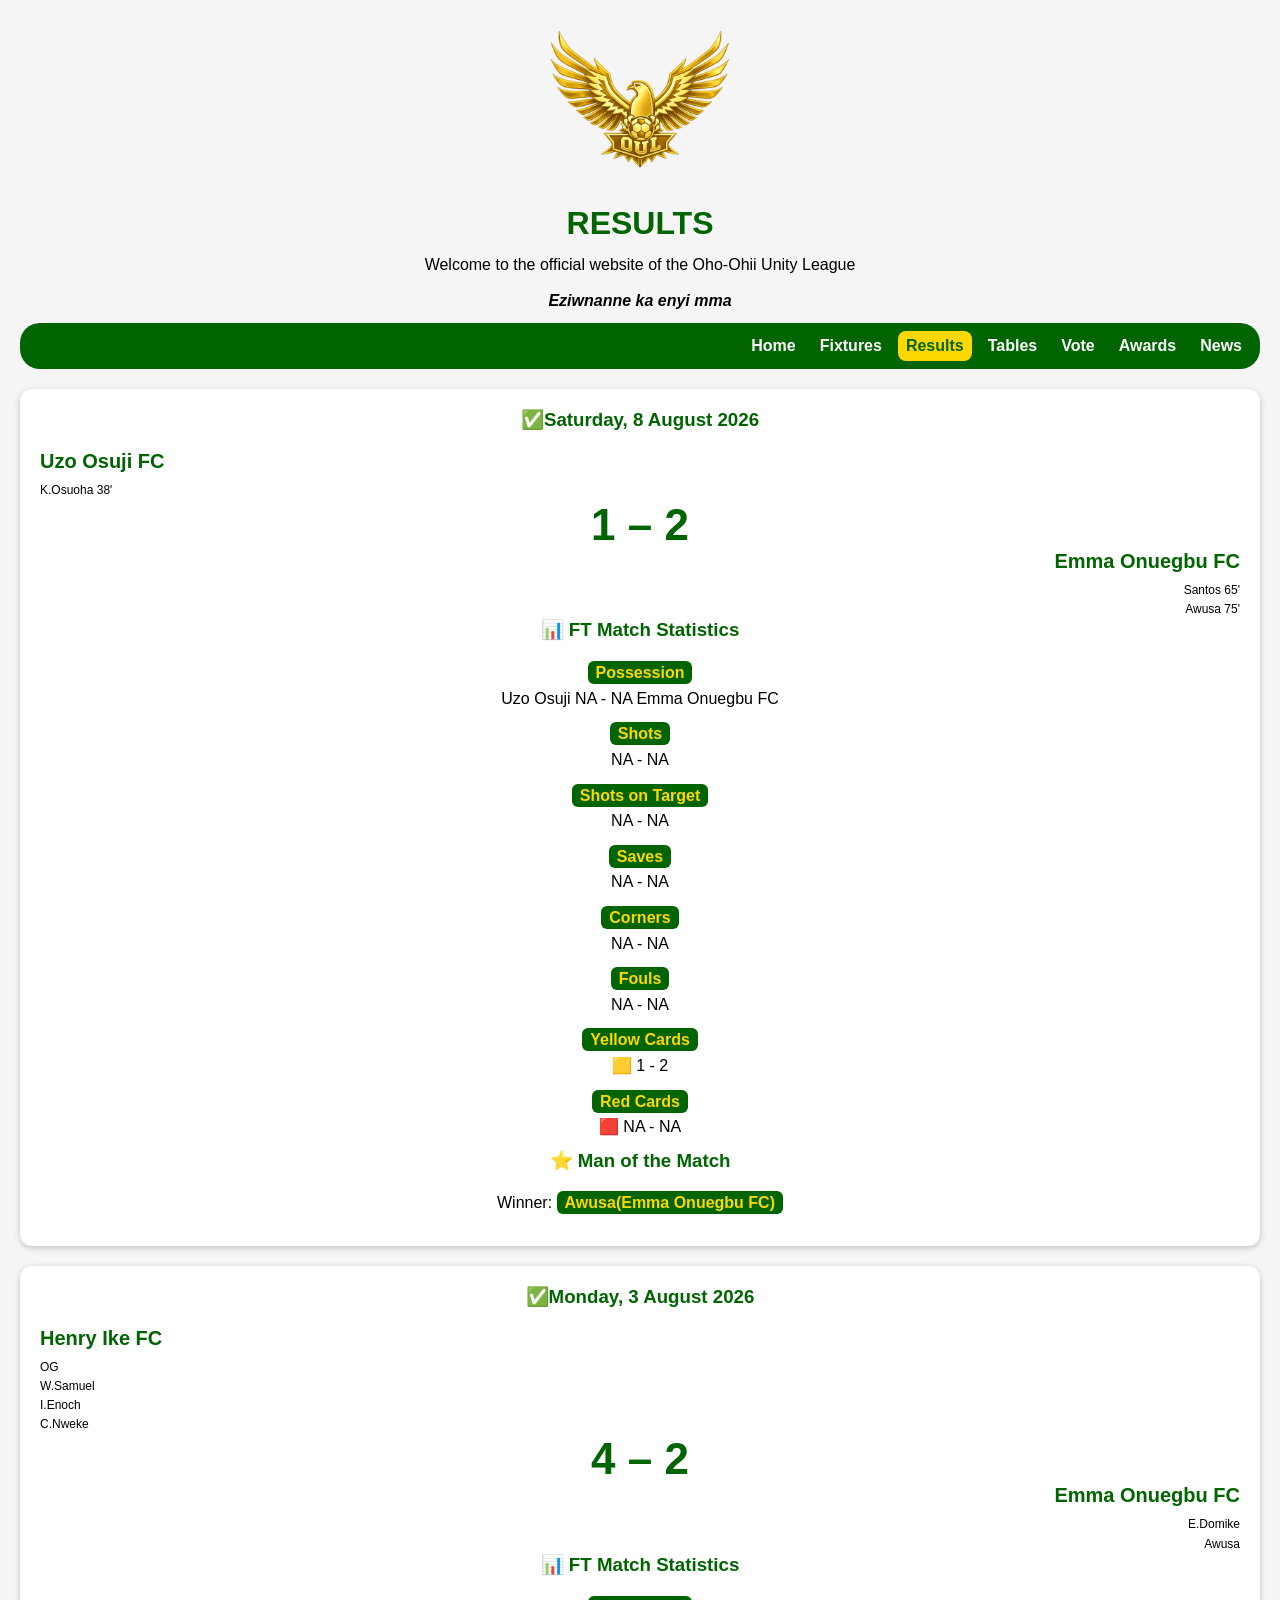
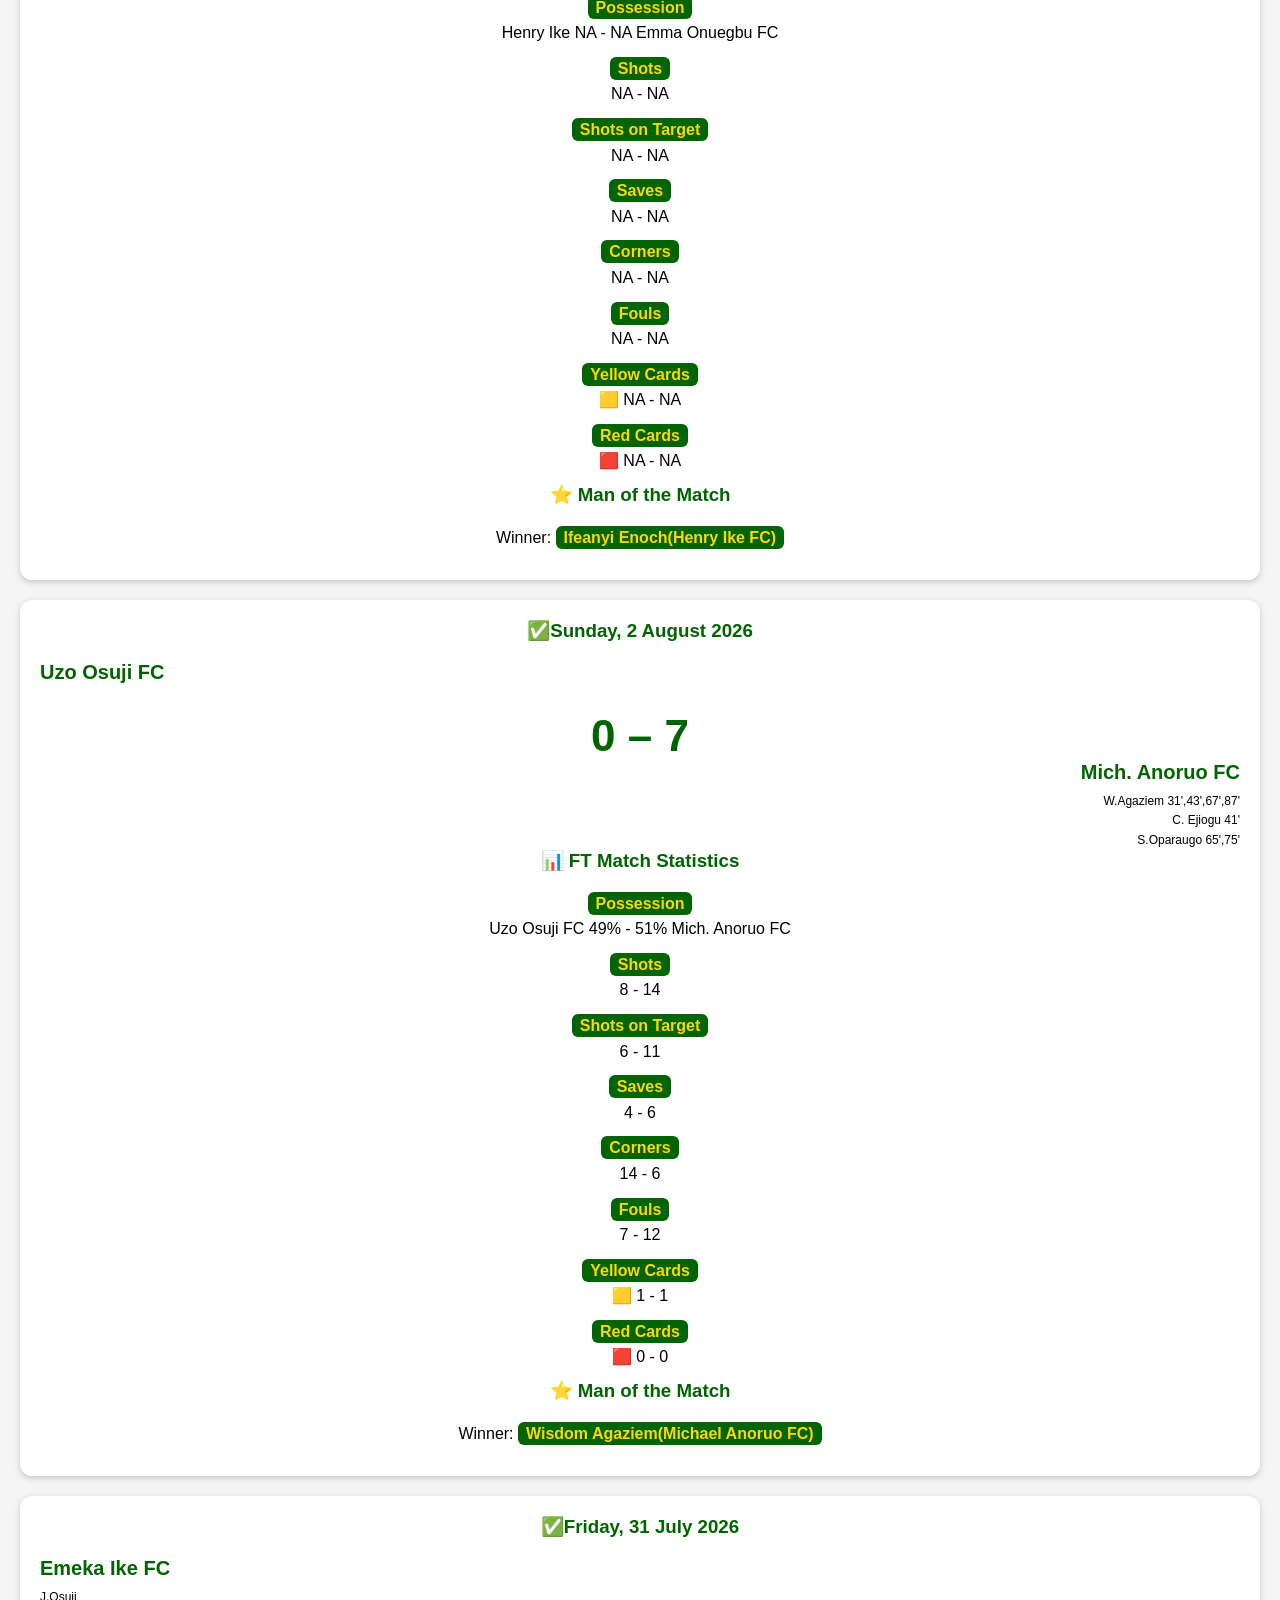
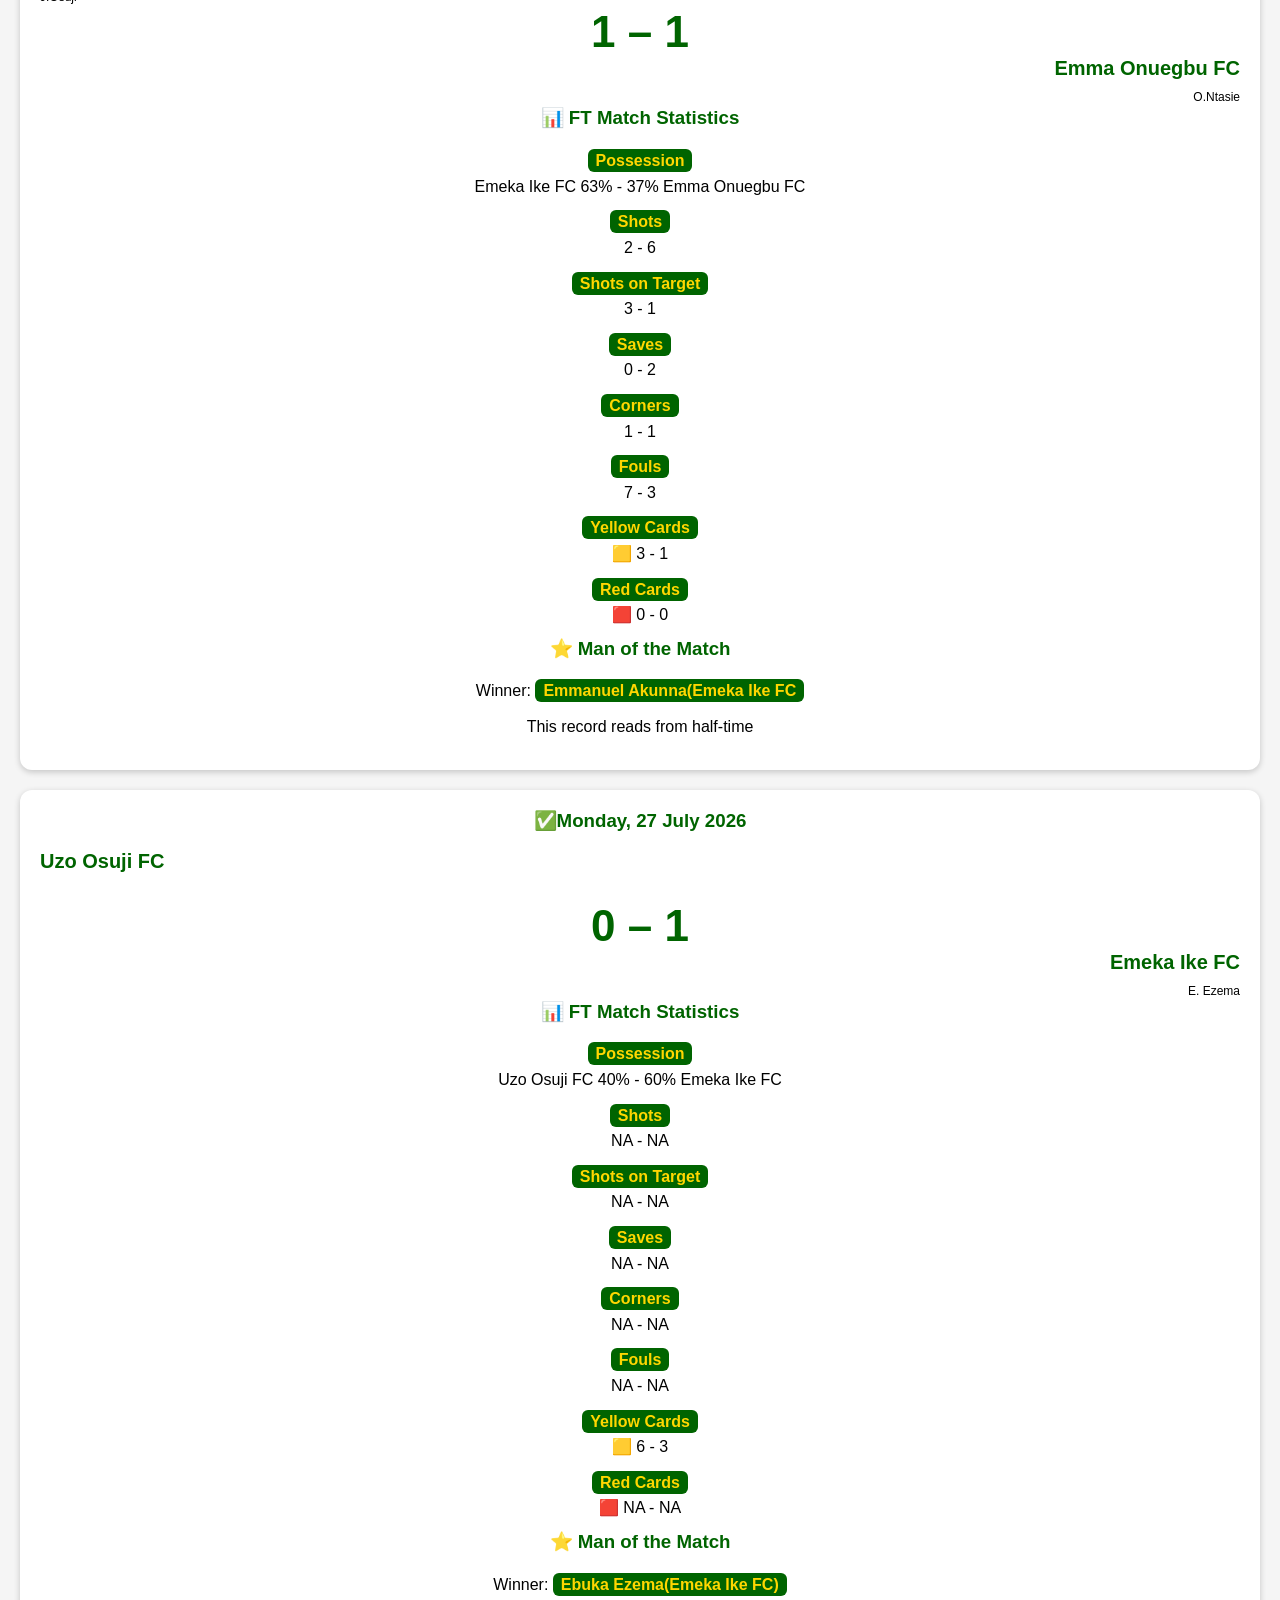
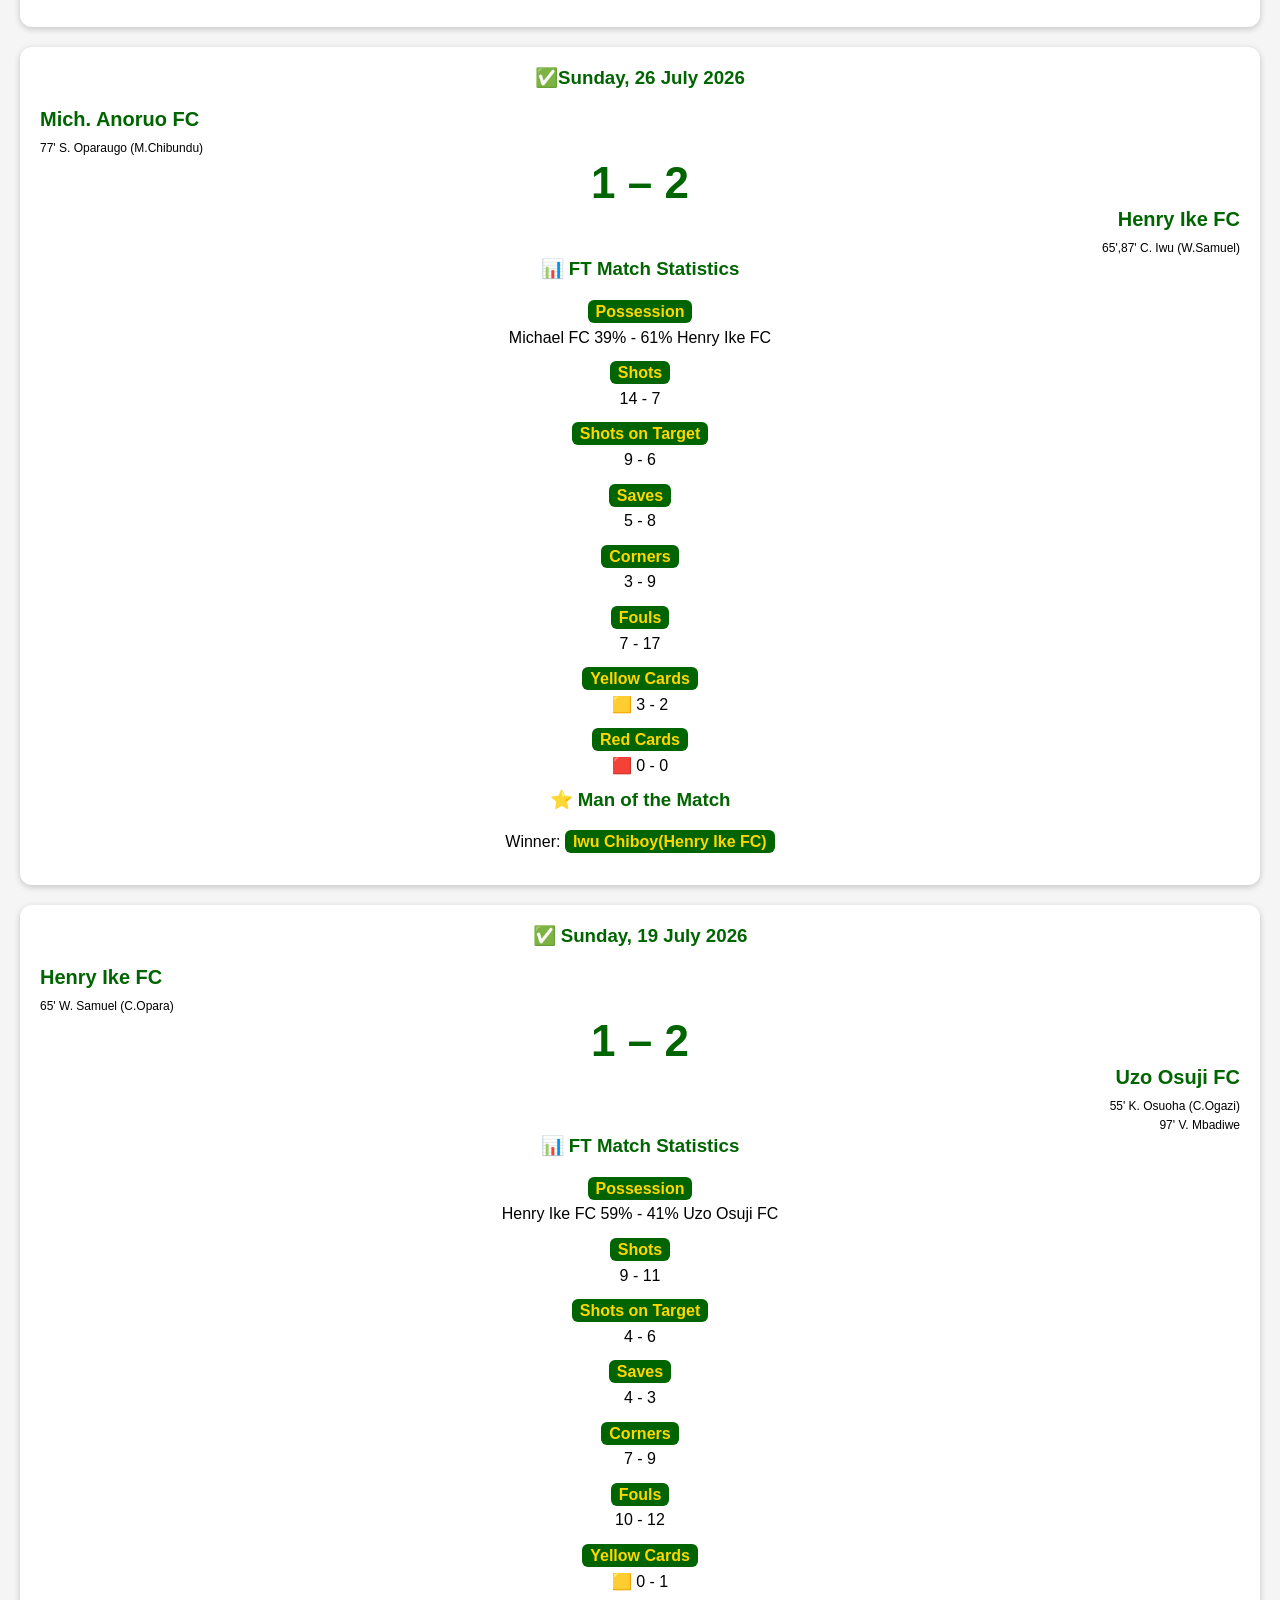
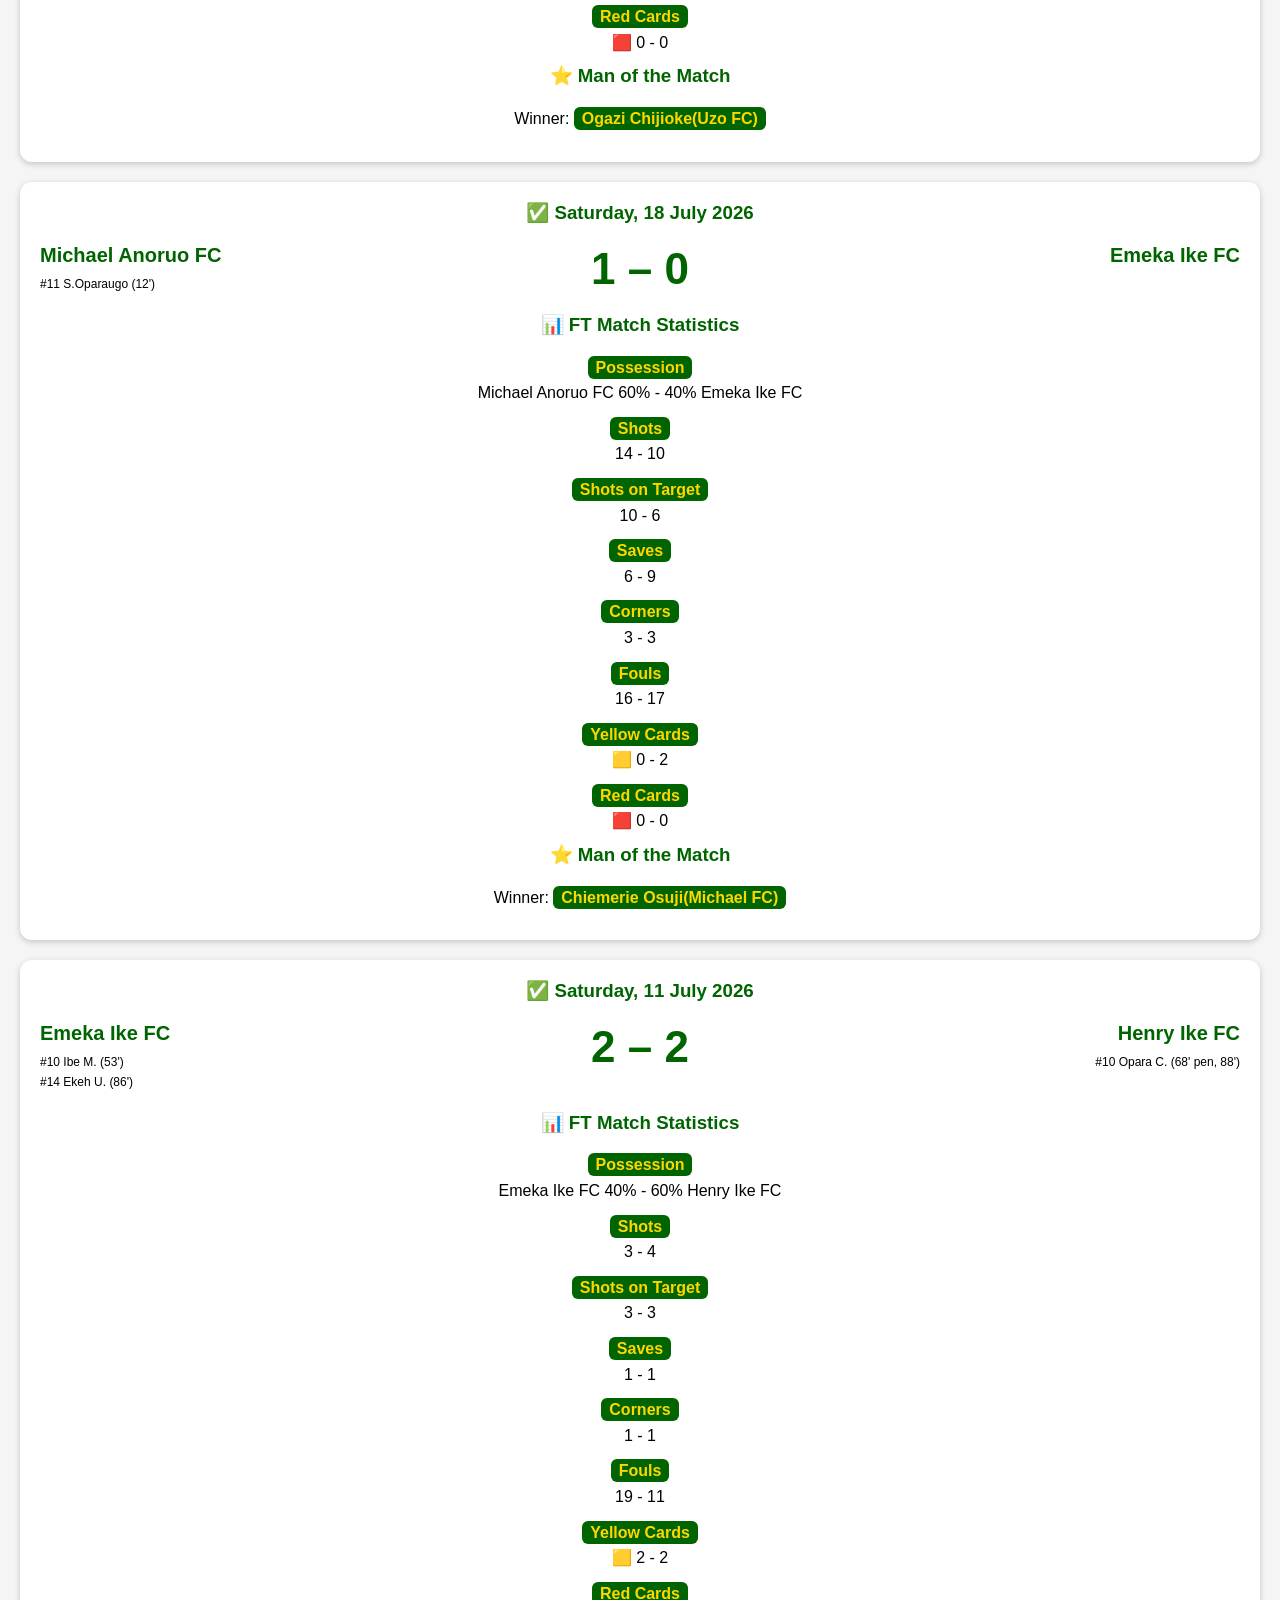
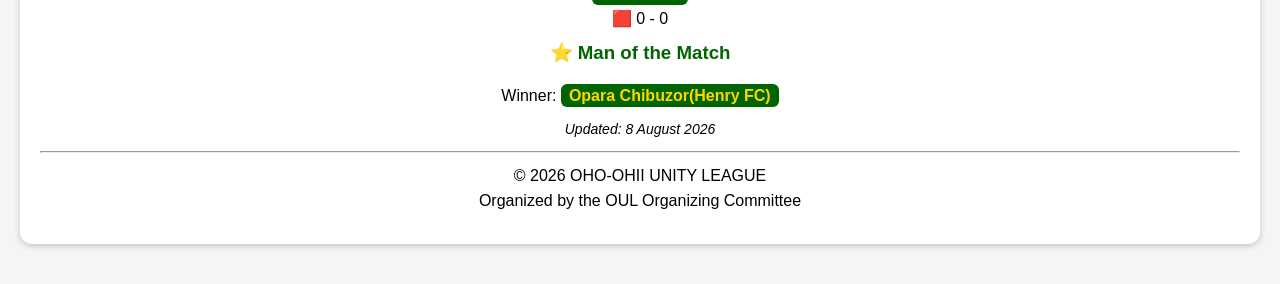
<file: results.html>
<html>
<head>
   <meta charset="UTF-8">
   <meta name="viewport" content="width=device-width, initial-scale=1.0">
    
      <title>OHO-0HII UNITY LEAGUE</title>
      <link rel="stylesheet" href="style.css">
</head>
<body>
    <img src="OUL logo2.png" alt="OUL Logo" width="180">
  <h1>RESULTS</h1>
  <p>Welcome to the official website of the Oho-Ohii Unity League</p>
  <p><strong><em>Eziwnanne ka enyi mma</em></strong> 
  </p>
<div class="navbar">
    <div class="menu-icon" onclick="toggleMenu()">
        &#9776;
    </div>

    <div class="nav-links" id="navLinks">
        <a href="index.html">Home</a>
        <a href="fixtures.html">Fixtures</a>
        <a href="results.html" class="active">Results</a>
        <a href="tables.html">Tables</a>
        <a href="vote.html">Vote</a>
        <a href="awards.html">Awards</a>
        <a href="news.html">News</a>
    </div>
</div>
<div class="result-card">
    <h3>✅Saturday, 8 August 2026</h3>
    <div class="home-team">
      
        <div class="team-name">Uzo Osuji FC</div>
        
        <div class="scorers">
            K.Osuoha 38'<br>
            
        </div>
    </div>
    
    <div class="score">
        1 – 2
    </div>
    
    <div class="away-team">
        <div class="team-name">Emma Onuegbu FC</div>
        <div class="scorers">
           Santos 65' <br>
           Awusa 75'<br>
        </div>
    </div>
<h3>📊 FT Match Statistics</h3>

<p><strong>Possession</strong><br>
Uzo Osuji NA - NA Emma Onuegbu FC
</p>

<p><strong>Shots</strong><br>
 NA - NA
</p>
<p><strong>Shots on Target</strong><br>
NA - NA
</p>
<p><strong>Saves</strong><br>
NA - NA
</p>
<p><strong>Corners</strong><br>
NA - NA
</p>

<p><strong>Fouls</strong><br>
NA - NA
</p>

<p><strong>Yellow Cards</strong><br>
🟨 1 - 2
</p>

<p><strong>Red Cards</strong><br>
🟥 NA - NA
</p>
<h3>⭐ Man of the Match</h3>

<p>
Winner: <strong>Awusa(Emma Onuegbu FC)</strong>
</p>
</div>
<div class="result-card">
    <h3>✅Monday, 3 August 2026</h3>
    <div class="home-team">
      
        <div class="team-name">Henry Ike FC</div>
        
        <div class="scorers">
            OG<br>
            W.Samuel<br>
            I.Enoch<br>
            C.Nweke<br>
            
        </div>
    </div>
    
    <div class="score">
        4 – 2
    </div>
    
    <div class="away-team">
        <div class="team-name">Emma Onuegbu FC</div>
        <div class="scorers">
           E.Domike <br>
           Awusa<br>
        </div>
    </div>
<h3>📊 FT Match Statistics</h3>

<p><strong>Possession</strong><br>
Henry Ike NA - NA Emma Onuegbu FC
</p>

<p><strong>Shots</strong><br>
 NA - NA
</p>
<p><strong>Shots on Target</strong><br>
NA - NA
</p>
<p><strong>Saves</strong><br>
NA - NA
</p>
<p><strong>Corners</strong><br>
NA - NA
</p>

<p><strong>Fouls</strong><br>
NA - NA
</p>

<p><strong>Yellow Cards</strong><br>
🟨 NA - NA
</p>

<p><strong>Red Cards</strong><br>
🟥 NA - NA
</p>
<h3>⭐ Man of the Match</h3>

<p>
Winner: <strong>Ifeanyi Enoch(Henry Ike FC)</strong>
</p>
</div>
<div class="result-card">
  <h3>✅Sunday, 2 August 2026</h3>
   <div class="home-team">
      
        <div class="team-name">Uzo Osuji FC</div>
        
        <div class="scorers">
            <br>
            
        </div>
    </div>
    
    <div class="score">
        0 – 7
    </div>
    
    <div class="away-team">
        <div class="team-name">Mich. Anoruo FC</div>
        <div class="scorers">
           W.Agaziem 31',43',67',87' <br>
           C. Ejiogu 41'<br>
           S.Oparaugo 65',75'<br>
        
        </div>
    </div>

<h3>📊 FT Match Statistics</h3>

<p><strong>Possession</strong><br>
Uzo Osuji FC 49% - 51% Mich. Anoruo FC
</p>

<p><strong>Shots</strong><br>
 8 - 14
</p>
<p><strong>Shots on Target</strong><br>
6 - 11
</p>
<p><strong>Saves</strong><br>
4 - 6
</p>
<p><strong>Corners</strong><br>
14 - 6
</p>

<p><strong>Fouls</strong><br>
7 - 12
</p>

<p><strong>Yellow Cards</strong><br>
🟨 1 - 1
</p>

<p><strong>Red Cards</strong><br>
🟥 0 - 0
</p>
<h3>⭐ Man of the Match</h3>

<p>
Winner: <strong>Wisdom Agaziem(Michael Anoruo FC)</strong>
</p>
</div>
</div>
  <div class="result-card">
     <h3>✅Friday, 31 July 2026</h3>
        <div class="home-team">
      
        <div class="team-name">Emeka Ike FC</div>
        
        <div class="scorers">
           J.Osuji <br>
            
        </div>
    </div>
    
    <div class="score">
        1 – 1
    </div>
    
    <div class="away-team">
        <div class="team-name">Emma Onuegbu FC</div>
        <div class="scorers">
           O.Ntasie <br>
          
            
        </div>
    </div>


<h3>📊 FT Match Statistics</h3>

<p><strong>Possession</strong><br>
Emeka Ike FC 63% - 37%  Emma Onuegbu FC
</p>

<p><strong>Shots</strong><br>
 2 - 6
</p>

<p><strong>Shots on Target</strong><br>
3 - 1
</p>
<p><strong>Saves</strong><br>
0 - 2
</p>
<p><strong>Corners</strong><br>
1 - 1
</p>

<p><strong>Fouls</strong><br>
7 - 3
</p>

<p><strong>Yellow Cards</strong><br>
🟨 3 - 1
</p>

<p><strong>Red Cards</strong><br>
🟥 0 - 0
</p>
<h3>⭐ Man of the Match</h3>

<p>
Winner: <strong>Emmanuel Akunna(Emeka Ike FC</strong>
</p>
<p>This record reads from half-time</p>

<p>
  </div>
  
  <div class="result-card">
    <h3> ✅Monday, 27 July 2026</h3>
        <div class="home-team">
      
        <div class="team-name">Uzo Osuji FC</div>
        
        <div class="scorers">
            <br>
            
        </div>
    </div>
    
    <div class="score">
        0 – 1
    </div>
    
    <div class="away-team">
        <div class="team-name">Emeka Ike FC</div>
        <div class="scorers">
           E. Ezema <br>
          
            
        </div>
    </div>

<h3>📊 FT Match Statistics</h3>

<p><strong>Possession</strong><br>
Uzo Osuji FC 40% - 60%  Emeka Ike FC
</p>

<p><strong>Shots</strong><br>
 NA - NA
</p>

<p><strong>Shots on Target</strong><br>
NA - NA
</p>
<p><strong>Saves</strong><br>
NA - NA
</p>
<p><strong>Corners</strong><br>
NA - NA
</p>

<p><strong>Fouls</strong><br>
NA - NA
</p>

<p><strong>Yellow Cards</strong><br>
🟨 6 - 3
</p>

<p><strong>Red Cards</strong><br>
🟥 NA - NA
</p>
<h3>⭐ Man of the Match</h3>

<p>
Winner: <strong>Ebuka Ezema(Emeka Ike FC)</strong>
</p>
</div>
  
  <div class="result-card">
    <h3> ✅Sunday, 26 July 2026</h3>
    <div class="home-team">
      
        <div class="team-name">Mich. Anoruo FC</div>
        
        <div class="scorers">
            77' S. Oparaugo (M.Chibundu)<br>
            
        </div>
    </div>
    
    <div class="score">
        1 – 2
    </div>
    
    <div class="away-team">
        <div class="team-name">Henry Ike FC</div>
        <div class="scorers">
          65',87' C. Iwu (W.Samuel)<br>
          
            
        </div>
    </div>


<h3>📊 FT Match Statistics</h3>

<p><strong>Possession</strong><br>
Michael FC 39% - 61%  Henry Ike FC
</p>

<p><strong>Shots</strong><br>
 14 - 7
</p>

<p><strong>Shots on Target</strong><br>
9 - 6
</p>
<p><strong>Saves</strong><br>
5 - 8
</p>
<p><strong>Corners</strong><br>
3 - 9
</p>

<p><strong>Fouls</strong><br>
7 - 17
</p>

<p><strong>Yellow Cards</strong><br>
🟨 3 - 2
</p>

<p><strong>Red Cards</strong><br>
🟥 0 - 0
</p>
<h3>⭐ Man of the Match</h3>

<p>
Winner: <strong>Iwu Chiboy(Henry Ike FC)</strong>
</p>
  </div>
</div>
     <div class="result-card">
         <h3>✅ Sunday, 19 July 2026</h3>
               <div class="home-team">
      
        <div class="team-name">Henry Ike FC</div>
        
        <div class="scorers">
            65' W. Samuel (C.Opara)<br>
            
        </div>
    </div>
    
    <div class="score">
        1 – 2
    </div>
    
    <div class="away-team">
        <div class="team-name">Uzo Osuji FC</div>
        <div class="scorers">
          55' K. Osuoha (C.Ogazi)<br>
          97' V. Mbadiwe
            
        </div>
    </div>


<h3>📊 FT Match Statistics</h3>

<p><strong>Possession</strong><br>
Henry Ike FC 59% - 41% Uzo Osuji FC
</p>

<p><strong>Shots</strong><br>
 9 - 11
</p>

<p><strong>Shots on Target</strong><br>
4 - 6
</p>
<p><strong>Saves</strong><br>
4 - 3
</p>
<p><strong>Corners</strong><br>
7 - 9
</p>

<p><strong>Fouls</strong><br>
10 - 12
</p>

<p><strong>Yellow Cards</strong><br>
🟨 0 - 1
</p>

<p><strong>Red Cards</strong><br>
🟥 0 - 0
</p>
<h3>⭐ Man of the Match</h3>

<p>
Winner: <strong>Ogazi Chijioke(Uzo FC)</strong>
</p>
</div>
   <div class="result-card">
  <h3>✅ Saturday, 18 July 2026</h3>
<div class="scoreline">

    <div class="home-team">
        <div class="team-name">Michael Anoruo FC</div>
        <div class="scorers">
            #11 S.Oparaugo (12')<br>
            
        </div>
    </div>

    <div class="score">
        1 – 0
    </div>

    <div class="away-team">
        <div class="team-name">Emeka Ike FC</div>
        <div class="scorers">
            
        </div>
    </div>

</div>


<h3>📊 FT Match Statistics</h3>

<p><strong>Possession</strong><br>
Michael Anoruo FC 60% - 40% Emeka Ike FC
</p>

<p><strong>Shots</strong><br>
 14 - 10
</p>

<p><strong>Shots on Target</strong><br>
10 - 6
</p>
<p><strong>Saves</strong><br>
6 - 9
</p>
<p><strong>Corners</strong><br>
3 - 3
</p>

<p><strong>Fouls</strong><br>
16 - 17
</p>

<p><strong>Yellow Cards</strong><br>
🟨 0 - 2
</p>

<p><strong>Red Cards</strong><br>
🟥 0 - 0
</p>
<h3>⭐ Man of the Match</h3>

<p>
Winner: <strong>Chiemerie Osuji(Michael FC)</strong>
</p>
</div>

 <div class="result-card">
  <h3>✅ Saturday, 11 July 2026</h3>
<div class="scoreline">

    <div class="home-team">
        <div class="team-name">Emeka Ike FC</div>
        <div class="scorers">
            #10 Ibe M. (53')<br>
            #14 Ekeh U. (86')
        </div>
    </div>

    <div class="score">
        2 – 2
    </div>

    <div class="away-team">
        <div class="team-name">Henry Ike FC</div>
        <div class="scorers">
            #10 Opara C. (68' pen, 88')
        </div>
    </div>

</div>


<h3>📊 FT Match Statistics</h3>

<p><strong>Possession</strong><br>
Emeka Ike FC 40% - 60% Henry Ike FC
</p>

<p><strong>Shots</strong><br>
 3 - 4
</p>

<p><strong>Shots on Target</strong><br>
3 - 3
</p>
<p><strong>Saves</strong><br>
1 - 1
</p>
<p><strong>Corners</strong><br>
1 - 1
</p>

<p><strong>Fouls</strong><br>
19 - 11
</p>

<p><strong>Yellow Cards</strong><br>
🟨 2 - 2
</p>

<p><strong>Red Cards</strong><br>
🟥 0 - 0
</p>
<h3>⭐ Man of the Match</h3>

<p>
Winner: <strong>Opara Chibuzor(Henry FC)</strong>
</p>
  
<footer>

<p class="last-updated">Updated: 8 August 2026</p>

<hr>

<p>
© 2026 OHO-OHII UNITY LEAGUE

<br>

Organized by the OUL Organizing Committee

</p>

</footer>
  <script src="script.js"></script>
  </body>
</file>
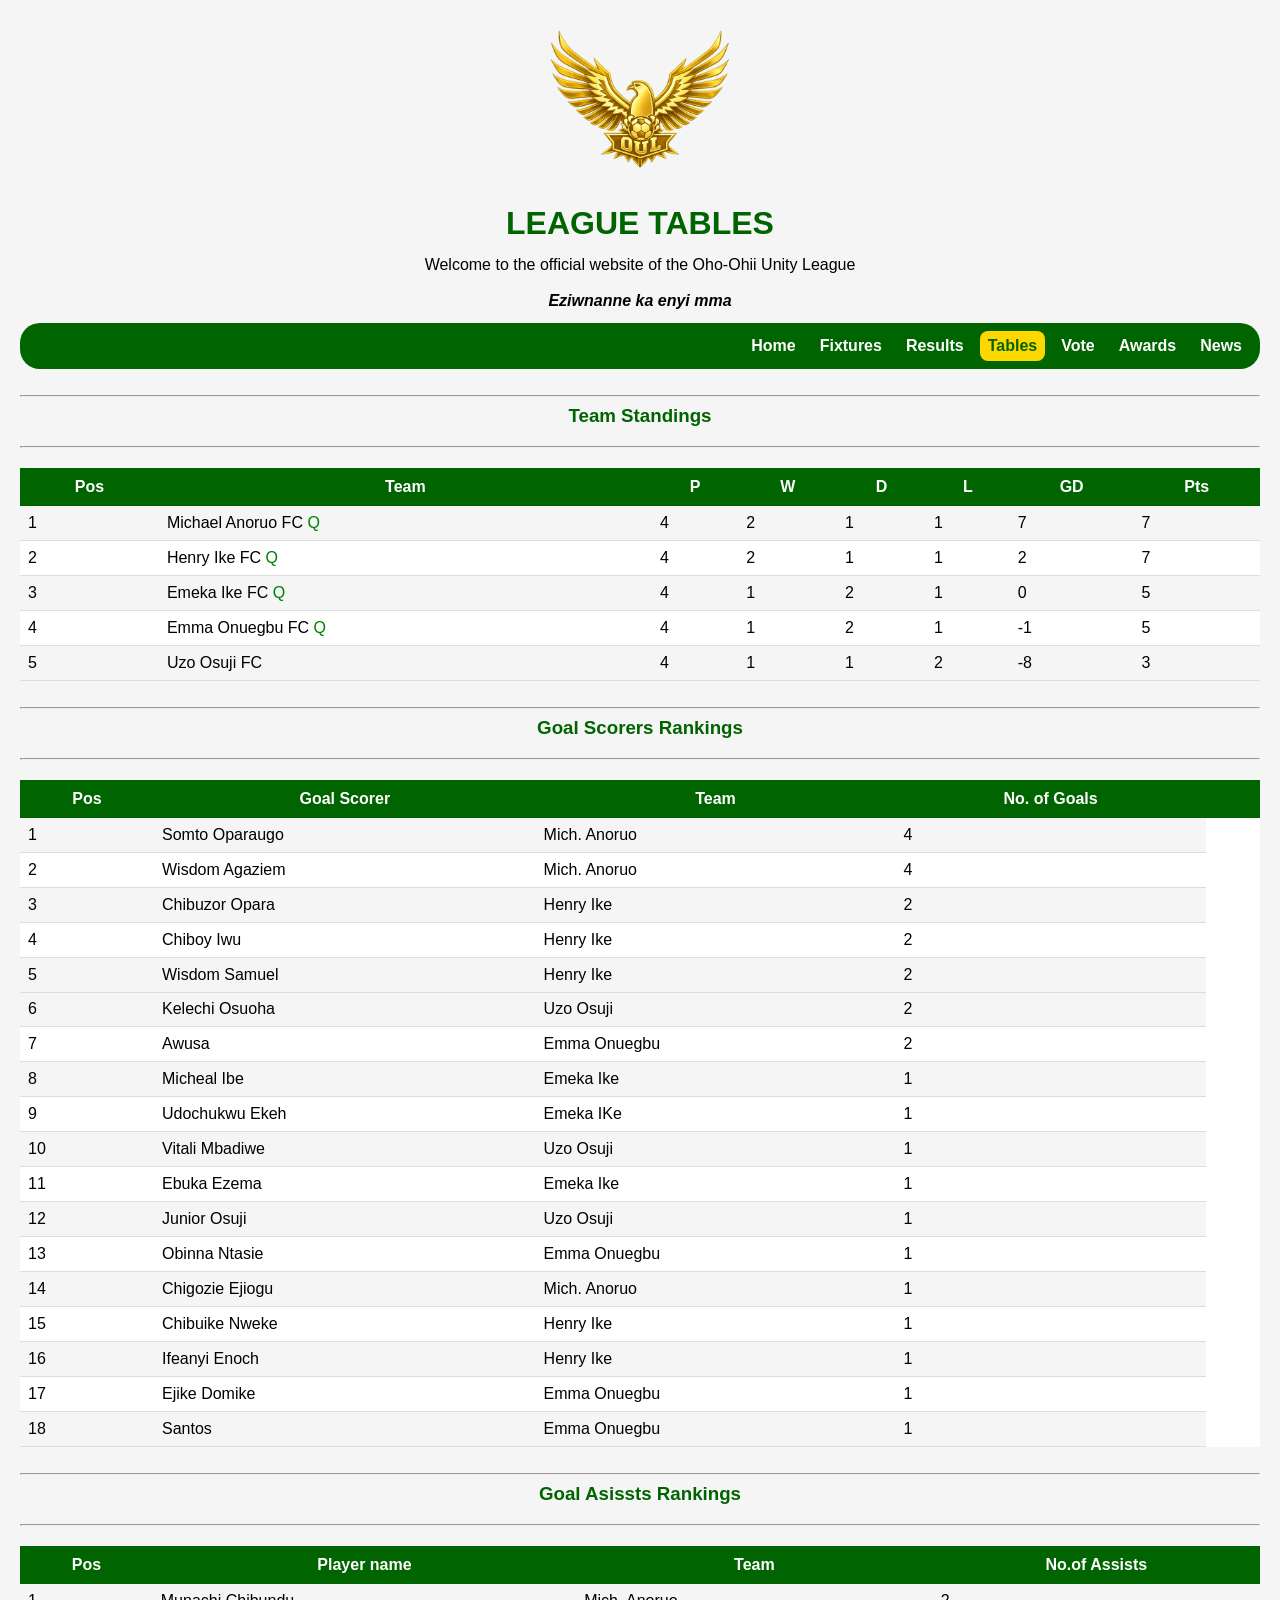
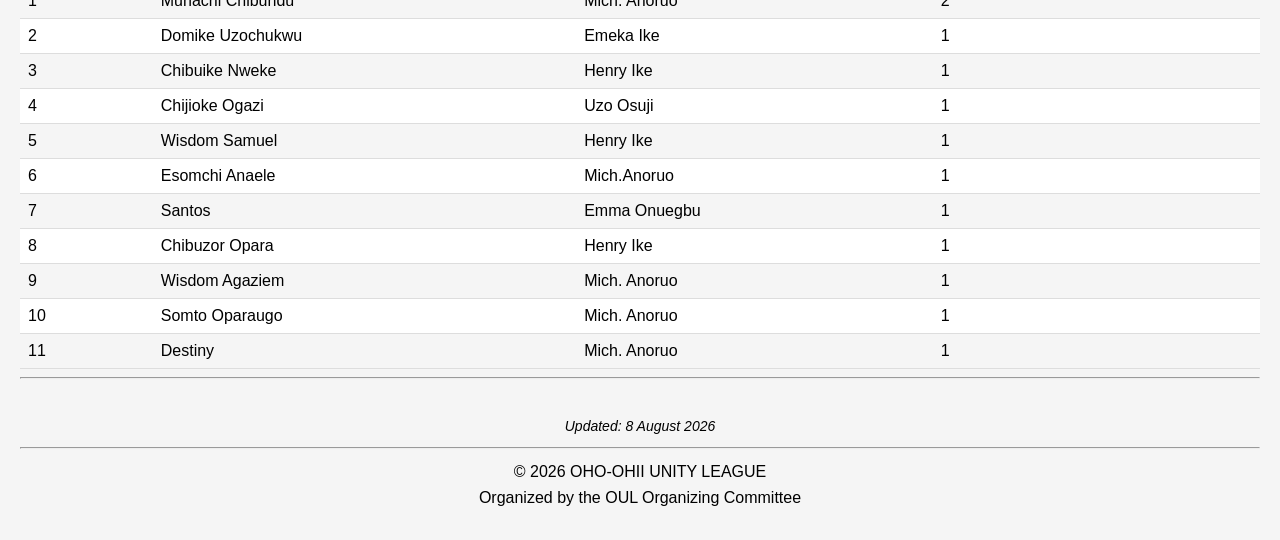
<file: tables.html>
<html>
<head>
   <meta charset="UTF-8">
   <meta name="viewport" content="width=device-width, initial-scale=1.0">
    
      <title>OHO-0HII UNITY LEAGUE</title>
      <link rel="stylesheet" href="style.css">
</head>
<body>
    <img src="OUL logo2.png" alt="OUL Logo" width="180">
  <h1>LEAGUE TABLES</h1>
  <p>Welcome to the official website of the Oho-Ohii Unity League</p>
  <p><strong><em>Eziwnanne ka enyi mma</em></strong> 
  </p>
<div class="navbar">
    <div class="menu-icon" onclick="toggleMenu()">
        &#9776;
    </div>

    <div class="nav-links" id="navLinks">
        <a href="index.html">Home</a>
        <a href="fixtures.html">Fixtures</a>
        <a href="results.html">Results</a>
        <a href="tables.html" class="active">Tables</a>
        <a href="vote.html">Vote</a>
        <a href="awards.html">Awards</a>
        <a href="news.html">News</a>
    </div>
</div>
<br>
<hr>
<div class="table-title">
<h3>Team Standings</h3>
</div>
<hr>
<table>
     <tr>
        <th>Pos</th>
        <th>Team</th>
        <th>P</th>
        <th>W</th>
        <th>D</th>
        <th>L</th>
        <th>GD</th>
        <th>Pts</th>
    </tr>

    <tr>
        <td>1</td>
         <td>Michael Anoruo FC <span class="qualified">Q</span></td>
        <td>4</td>
        <td>2</td>
        <td>1</td>
        <td>1</td>
        <td>7</td>
        <td>7</td>
    </tr>

    <tr>
        <td>2</td>
        <td>Henry Ike FC <span class="qualified">Q</span></td>
        <td>4</td>
        <td>2</td>
        <td>1</td>
        <td>1</td>
        <td>2</td>
        <td>7</td>
    </tr>

    <tr>
        <td>3</td>
       <td>Emeka Ike FC <span class="qualified">Q</span></td>
        <td>4</td>
        <td>1</td>
        <td>2</td>
        <td>1</td>
        <td>0</td>
        <td>5</td>
      </tr>
      
    <tr>
        <td>4</td>
        <td>Emma Onuegbu FC <span class="qualified">Q</span></td>
        <td>4</td>
        <td>1</td>
        <td>2</td>
        <td>1</td>
        <td>-1</td>
        <td>5</td>
    </tr>

    <tr>
        <td>5</td>
        <td>Uzo Osuji FC</td>
        <td>4</td>
        <td>1</td>
        <td>1</td>
        <td>2</td>
        <td>-8</td>
        <td>3</td>
    </tr>
</table>
<br>
<hr>
<div class="table-title">
<h3>Goal Scorers Rankings</h3>
<hr>

<table>
  <tr>
  <th>Pos</th>
  <th>Goal Scorer</th>
  <th>Team</th>
  <th>No. of Goals<th>
  </tr>
  
  <tr>
  <td>1</td>
  <td>Somto Oparaugo</td>
  <td>Mich. Anoruo</td>
  <td>4</td>
  </tr>
  
  <tr>
  <td>2</td>
  <td>Wisdom Agaziem</td>
  <td>Mich. Anoruo</td>
  <td>4</td>
  </tr>
  
  <tr>
  <td>3</td>
  <td>Chibuzor Opara</td>
  <td>Henry Ike</td>
  <td>2</td>
  </tr>
  
 <tr>
  <td>4</td>
  <td>Chiboy Iwu</td>
  <td>Henry Ike</td>
  <td>2</td>
  </tr>
  
 <tr>
  <td>5</td>
  <td>Wisdom Samuel</td>
  <td>Henry Ike</td>
  <td>2</td>
  </tr>
  
 <tr>
<tr>
  <td>6</td>
  <td>Kelechi Osuoha</td>
  <td>Uzo Osuji</td>
  <td>2</td>
  </tr>
  
  <tr>
  <td>7</td>
  <td>Awusa</td>
  <td>Emma Onuegbu</td>
  <td>2</td>
  </tr>
  
  <tr>
  <td>8</td>
  <td>Micheal Ibe</td>
  <td>Emeka Ike</td>
  <td>1</td>
  </tr>
  
<tr>
  <td>9</td>
  <td>Udochukwu Ekeh</td>
  <td>Emeka IKe</td>
  <td>1</td>
  </tr>

<tr>
  <td>10</td>
  <td>Vitali Mbadiwe</td>
  <td>Uzo Osuji</td>
  <td>1</td>
  </tr>
 
<tr>
  <td>11</td>
 <td>Ebuka Ezema</td>
  <td>Emeka Ike</td>
  <td>1</td>
  </tr>

<tr>
  <td>12</td>
  <td>Junior Osuji</td>
  <td>Uzo Osuji</td>
  <td>1</td>
  </tr>
  
  <tr>
  <td>13</td>
  <td>Obinna Ntasie</td>
  <td>Emma Onuegbu</td>
  <td>1</td>
  </tr>
  
  <tr>
  <td>14</td>
  <td>Chigozie Ejiogu</td>
  <td>Mich. Anoruo</td>
  <td>1</td>
  </tr>
  
  <tr>
  <td>15</td>
  <td>Chibuike Nweke</td>
  <td>Henry Ike</td>
  <td>1</td>
  </tr>
  
  <tr>
  <td>16</td>
  <td>Ifeanyi Enoch</td>
  <td>Henry Ike</td>
  <td>1</td>
  </tr>
  
  <tr>
  <td>17</td>
  <td>Ejike Domike</td>
  <td>Emma Onuegbu</td>
  <td>1</td>
  </tr>
  
  <tr>
  <td>18</td>
  <td>Santos</td>
  <td>Emma Onuegbu</td>
  <td>1</td>
  </tr>
</table>
<br>
<hr>
<div class="table-title">
<h3>Goal Asissts Rankings</h3>
</div>
<hr>
<table>
 <tr>
 <th>Pos</th>
 <th>Player name</th>
 <th>Team</th>
 <th>No.of Assists</th>
 </tr>
 
 <tr>
 <td>1</td>
 <td>Munachi Chibundu</td>
 <td>Mich. Anoruo</td> 
 <td>2</td>
 </tr>
 
 <tr>
 <td>2</td>
 <td>Domike Uzochukwu</td>
 <td>Emeka Ike</td> 
 <td>1</td>
 </tr>
 
<tr>
 <td>3</td>
 <td>Chibuike Nweke</td>
 <td>Henry Ike</td> 
 <td>1</td>
 </tr>
 
 <tr>
 <td>4</td>
 <td>Chijioke Ogazi</td>
 <td>Uzo Osuji</td> 
 <td>1</td>
 </tr>
 
  <tr>
 <td>5</td>
 <td>Wisdom Samuel</td>
 <td>Henry Ike</td> 
 <td>1</td>
 </tr>
 
 <tr>
 <td>6</td>
 <td>Esomchi Anaele</td>
 <td>Mich.Anoruo</td>
 <td>1</td>
 </tr>
 
 <tr>
 <td>7</td>
 <td>Santos</td>
 <td>Emma Onuegbu</td> 
 <td>1</td>
 </tr>
 
 <tr>
 <td>8</td>
 <td>Chibuzor Opara</td>
 <td>Henry Ike</td> 
 <td>1</td>
</tr>

 <tr>
 <td>9</td>
 <td>Wisdom Agaziem</td>
 <td>Mich. Anoruo</td> 
 <td>1</td>
</tr>

 <tr>
 <td>10</td>
 <td>Somto Oparaugo</td>
 <td>Mich. Anoruo</td> 
 <td>1</td>
</tr>

<tr>
<td>11</td>
<td>Destiny</td>
 <td>Mich. Anoruo</td> 
 <td>1</td>
 </tr>
</table>
<hr>
<br>
<footer>

<p class="last-updated">Updated: 8 August 2026</p>

<hr>

<p>
© 2026 OHO-OHII UNITY LEAGUE

<br>

Organized by the OUL Organizing Committee

</p>

</footer>
<script src="script.js"></script>
</body>
</file>
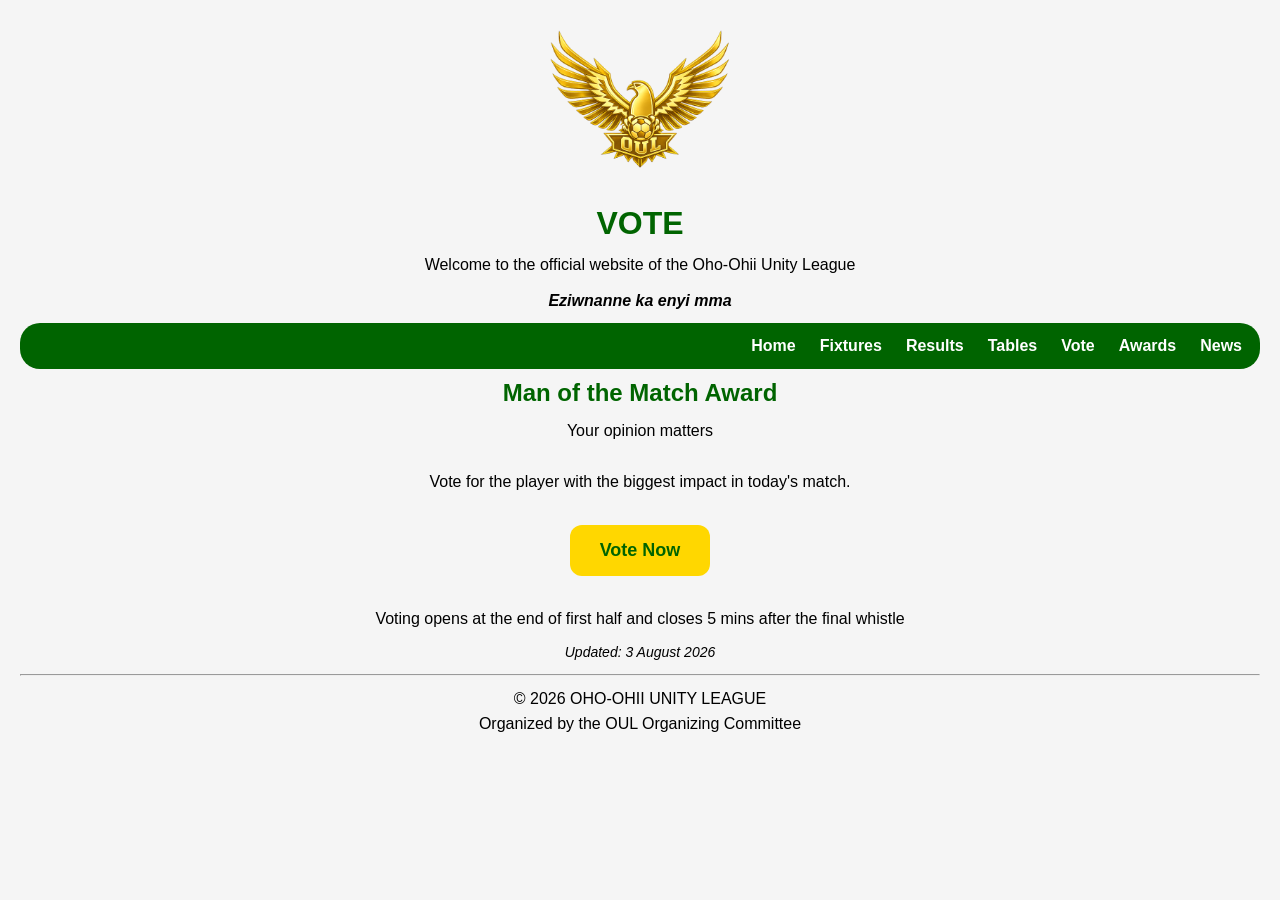
<file: vote.html>
<html>
<head>
   <meta charset="UTF-8">
   <meta name="viewport" content="width=device-width, initial-scale=1.0">
    
      <title>OHO-0HII UNITY LEAGUE</title>
      <link rel="stylesheet" href="style.css">
</head>
<body>
    <img src="OUL logo2.png" alt="OUL Logo" width="180">
  <h1>VOTE</h1>
  <p>Welcome to the official website of the Oho-Ohii Unity League</p>
  <p><strong><em>Eziwnanne ka enyi mma</em></strong> 
  </p>
 <div class="navbar">
    <div class="menu-icon" onclick="toggleMenu()">
        &#9776;
    </div>

    <div class="nav-links" id="navLinks">
        <a href="index.html">Home</a>
        <a href="fixtures.html">Fixtures</a>
        <a href="results.html">Results</a>
        <a href="tables.html">Tables</a>
        <a href="vote.html" class="acive">Vote</a>
        <a href="awards.html">Awards</a>
        <a href="news.html">News</a>
    </div>
</div>
  <h2>Man of the Match Award</h2>
  <p>Your opinion matters<br><br>
  Vote for the player with the biggest impact in today's match.
  </p>
   <div class="vote-container"> <a 
  href="https://docs.google.com/forms/d/e/1FAIpQLSdwy8jBcaYPWVCQ64rTjg8sHP8D1OT8fZhSikBi3sPltzmmCw/viewform?usp=publish-editor" class="vote-btn">Vote Now
      </a>
      </div>
      
      <p>Voting opens at the end of first half and closes 5 mins after the final whistle</p>
      
<footer>

<p class="last-updated">Updated: 3 August 2026</p>

<hr>

<p>
© 2026 OHO-OHII UNITY LEAGUE

<br>

Organized by the OUL Organizing Committee

</p>

</footer>
      <script src="script.js"></script>
  </body>
</file>
<file: style.css>
/* ===========================
   GENERAL
=========================== */

body{
    background:#f5f5f5;
    font-family:Arial, sans-serif;
    text-align:center;
    margin:0;
    padding:20px;
}

img{
    display:block;
    margin:0 auto;
}

h1{
    color:#006400;
    margin-top:5px;
    margin-bottom:10px;
}

h2{
    color:#006400;
    margin-top: 10px;
    margin-bottom:10px;
    line-height: 1.2;
}

p{
    line-height:1.6;
    margin:10px 0;
}

/* ===========================
   NAVIGATION BAR
=========================== */
.menu-icon{
    font-size:32px;
    color:white;
    cursor:pointer;
    display:none;
    margin-left:auto;
}

.nav-links{
    display:flex;
    gap:8px;
}
.navbar{
    display:flex;
    justify-content:flex-end;
    align-items:center;
    background:#006400;
    padding:8px 10px;
    border-radius:20px;
}

.navbar a{
    color:white;
    text-decoration:none;
    font-size:16px;
    font-weight:bold;
    padding:6px 8px;
    border-radius:8px;
    transition:0.3s;
}

.navbar a:hover{
    background:#FFD700;
    color:#006400;
}

.navbar a.active{
    background:#FFD700;
    color:#006400;
}

/* ===========================
   TEAM LIST
=========================== */

ul{
    list-style:none;
    padding:0;
}

li{
    background:rgba(255,215,0,0.3);
    margin:8px auto;
    padding:10px;
    border-radius:8px;
    width:80%;
}

/* ===========================
   MATCH CARD
=========================== */

.match-card{
    background:white;
    border-left:6px solid #FFD700;
    border-radius:12px;
    padding:20px;
    margin:20px 0;
    box-shadow:0 3px 10px rgba(0,0,0,0.2);
}

.match-card h3{
    color:#006400;
    margin-top:0;
}

.match-card p{
    margin:0;
}

/* ===========================
   FIXTURE CARD
=========================== */

.fixture-card{
    background:white;
    padding:20px;
    margin:20px 0;
    border-radius:12px;
    box-shadow:0 2px 6px rgba(0,0,0,0.2);
}

.fixture-card h3{
    color:#006400;
    margin-top:0;
}

/* ===========================
   RESULT CARD
=========================== */

.result-card{
    background:white;
    padding:20px;
    margin:20px 0;
    border-radius:12px;
    box-shadow:0 2px 6px rgba(0,0,0,0.2);
}

.result-card h3{
    color:#006400;
    margin-top:0;
}

.result-card strong{
    background:#006400;
    color:#FFD700;
    padding:3px 8px;
    border-radius:6px;
}

/* ===========================
   TABLE
=========================== */

table{
    width:100%;
    border-collapse:collapse;
    margin-top:20px;
    background:white;
}

th{
    background:#006400;
    color:white;
    padding:10px;
}

td{
    padding:8px;
    border-bottom:1px solid #ddd;
}

tr:nth-child(even){
    background:#f5f5f5;
}

/* ===========================
   COUNTDOWN
=========================== */

#countdown{
    color:#006400;
    font-size:20px;
    font-weight:bold;
    margin:15px 0;
    letter-spacing:1px;
    line-height: 1.4;
}

/* ===========================
   VOTE BUTTON
=========================== */

.vote-container{
    text-align:center;
}

.vote-btn{
    display:inline-block;
    text-decoration:none;
    background:#FFD700;
    color:#006400;
    padding:15px 30px;
    border-radius:12px;
    font-size:18px;
    font-weight:bold;
    margin:20px auto;
}

.vote-btn:hover{
    background:#f4c400;
}

/*=========================
Tob banner
=========================*/
.tagline{
    color:#FFD700;
    background:#006400;
    display:inline-block;
    padding:8px 18px;
    border-radius:20px;
    font-weight:bold;
    margin:10px 0;
}
.welcome{
    max-width:600px;
    margin:15px auto;
    line-height:1.7;
}
@media (max-width:768px){
  .menu-icon{
    display: block;
  }
  .nav-links{
    display: none;
    flex-direction: column;
    position: absolute;
    width: 200px;
    top:100%;
    right: 20px;
    margin-top: 15px;
    background: #006400;
    border-radius:12px;
    padding:10px;
  }
  .nav-links a{
    text-align: center;
    padding-block: 12px;
  }
  .nav-links.show{
    display: flex;
  }
  .navbar{
    position: relative;
  }
}

.last-updated{
  font-size:14px;
  color;#666;
  font-style:italic;
}

.live-status{
    color:#d40000;
    font-weight:bold;
    font-size:20px;
}

.halftime-status{
    color:#ff8c00;
    font-weight:bold;
    font-size:20px;
}

.fulltime-status{
    color:#006400;
    font-weight:bold;
    font-size:20px;
}

.news-card{
    background:#f8f8f8;
    border-left:5px solid #006400;
    padding:15px;
    margin:20px auto;
    border-radius:10px;
    width:90%;
    box-sizing:border-box;
}

.news-card h2{
    margin-top:0;
    color:#006400;
}

.news-card p{
    margin:8px 0;
}

.news-card a{
  color:#006400;
  text-decoration: none;
  font-weight:bold ;
}

.news-card a:hover{
  text-decoration: underline;
}

.scoreline{
    display:grid;
    grid-template-columns:1fr auto 1fr;
    align-items:start;
    gap:10px;
    margin:20px 0;
}

.home-team{
    text-align:left;
}

.score{
    text-align:center;
    font-size:44px;
    font-weight:bold;
    color:#006400;
}

.away-team{
    text-align:right;
}

.team-name{
    font-size:20px;
    font-weight:bold;
    color:#006400;
    margin-bottom:8px;
}

.scorers{
    font-size:12px;
    line-height:1.6;
}

.table-title h3{
  color:#006400;
    margin-top:0;
}

.qualified{
    color: green;
    font: bold;
}
</file>
